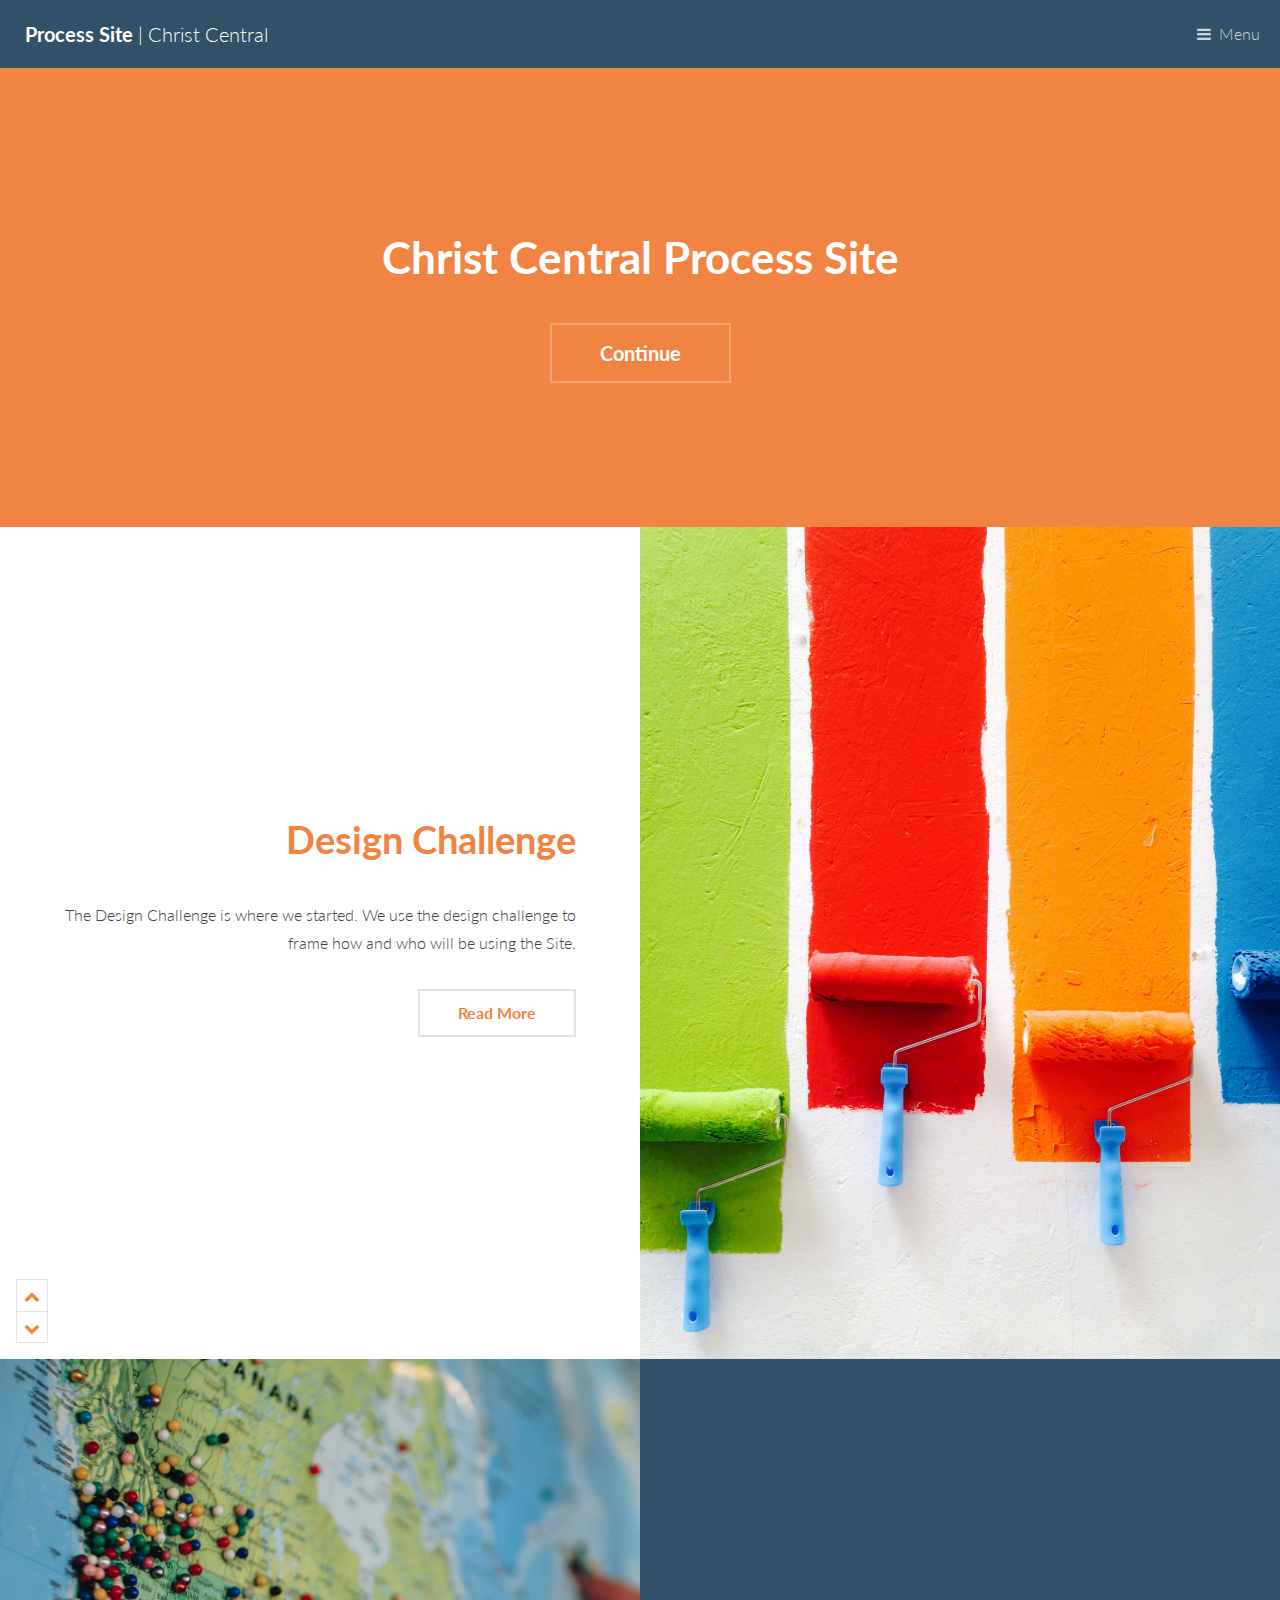
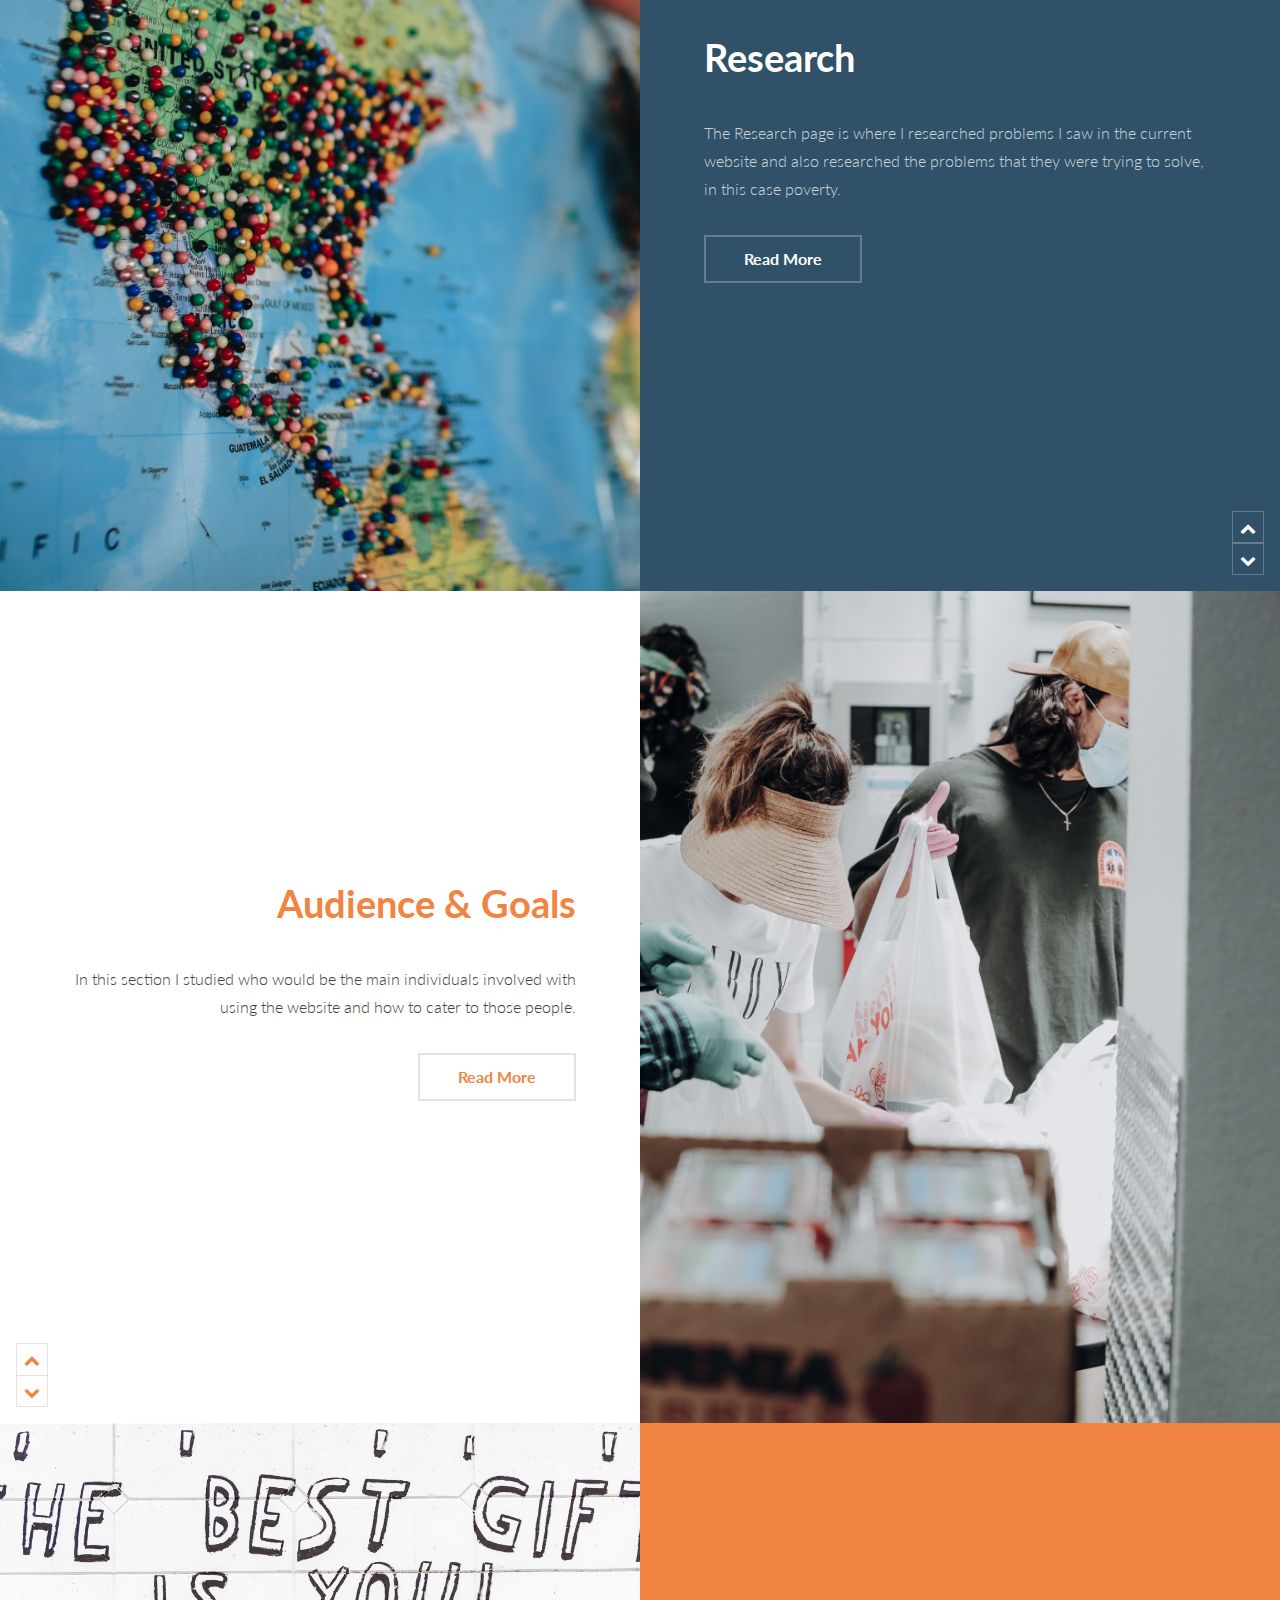
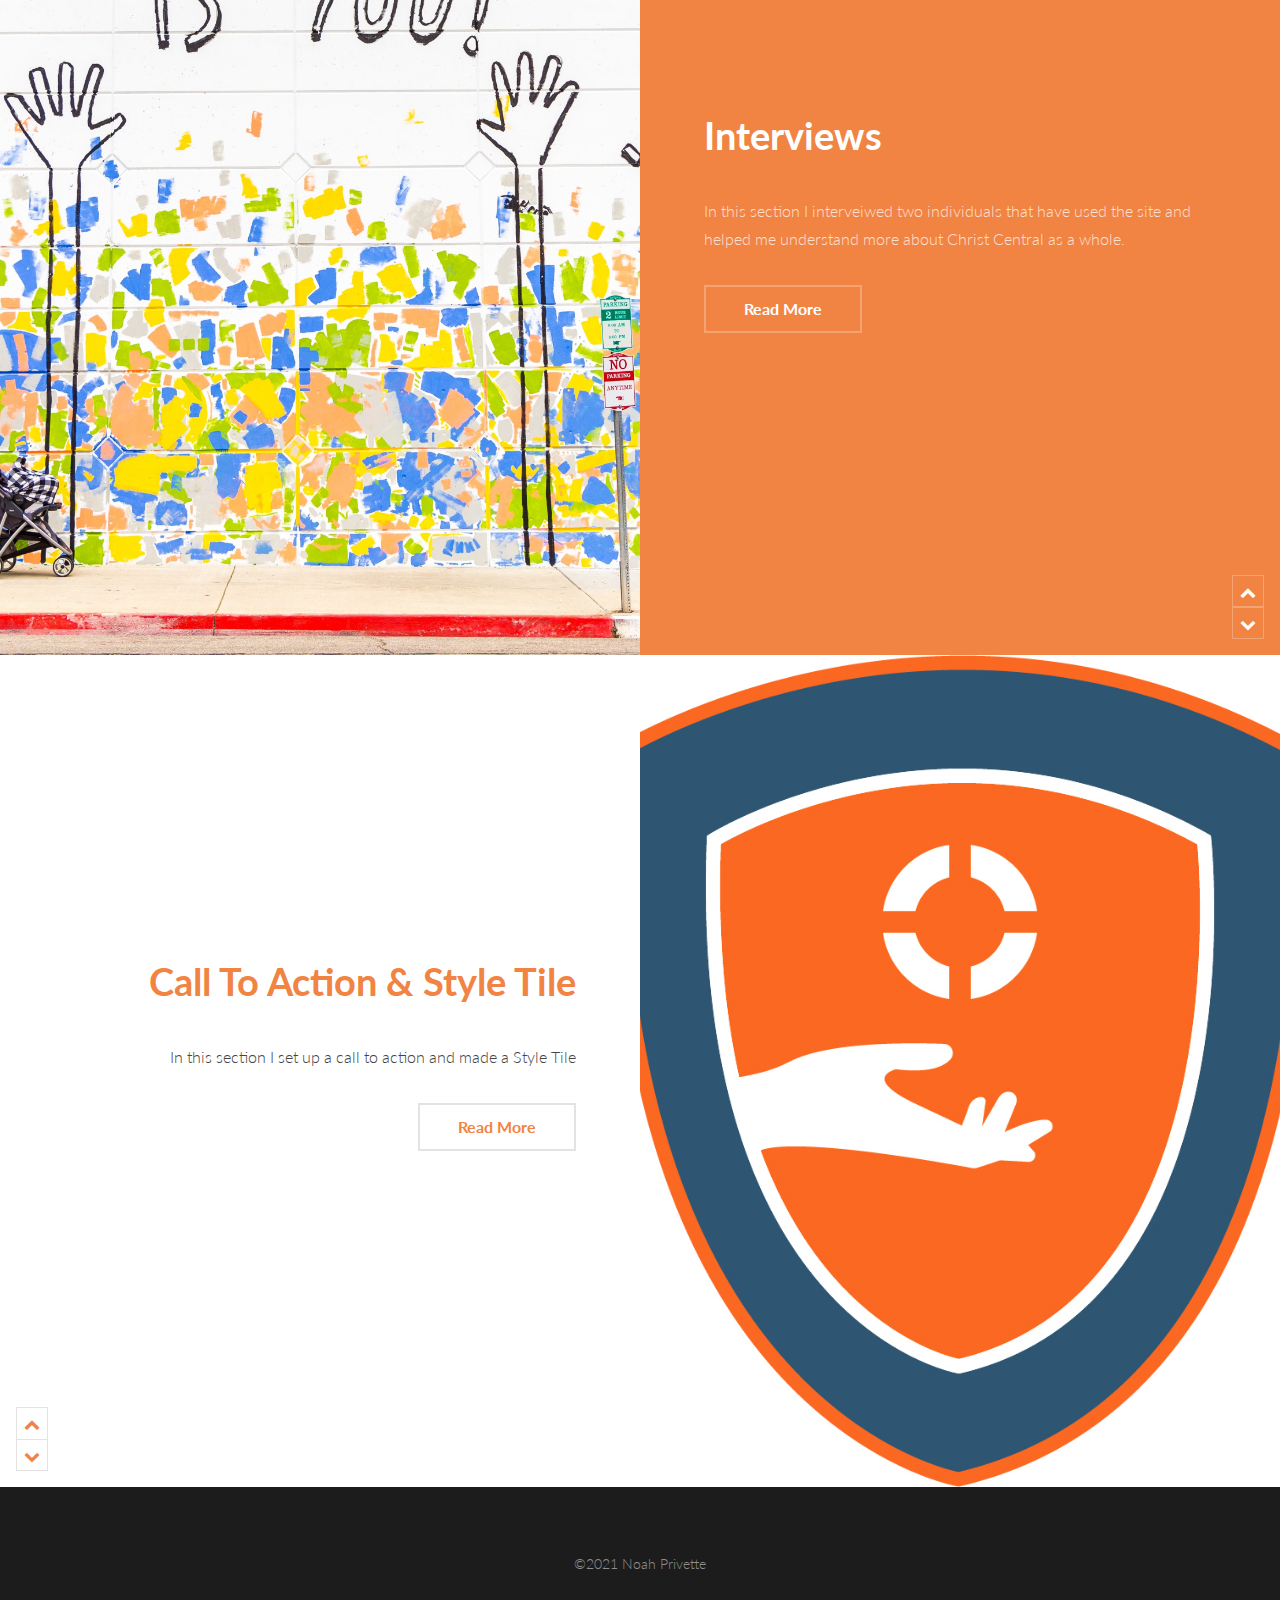
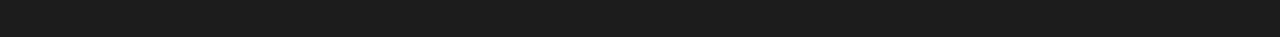
<file: index.html>
<!DOCTYPE html>
<html lang="en">
	<head>
		<title>Process Site Template Files</title>
		<meta charset="utf-8" />
		<meta name="viewport" content="width=device-width, initial-scale=1" />
		<link rel="stylesheet" href="assets/css/main.css" />
		<link rel="stylesheet" href="assets/css/custom.css" />
	</head>
	<body>

		<!-- Header -->
			<header id="header">
				<a href="index.html" class="logo"><strong>Process Site</strong> | Christ Central</a>
				<nav>
					<a href="#menu">Menu</a>
				</nav>
			</header>

		<!-- Nav -->
		<nav id="menu">
			<ul class="links">
				<li><a href="Research.html">Research</a></li>
				<li><a href="designchallenge.html">Design Challenge</a></li>
				<li><a href="AGoals.html">Audience and Goals</a></li>
				<li><a href="Interviews.html">Interviews</a></li>
				<li><a href="calltoaction.html">Call to Action</a></li>
			</ul>
		</nav>

		<!-- Banner -->
			<section id="banner">
				<div class="inner">
					<h1>Christ Central Process Site</h1>
					<ul class="actions">
						<li><a href="#one" class="button alt scrolly big">Continue</a></li>
					</ul>
				</div>
			</section>

		<!-- One -->
		<article id="one" class="post style2">
			<div class="image">
				<img src="images/designc.jpg" alt="" data-position="80% center" />
			</div>
			<div class="content">
				<div class="inner">
					<header>
						<h2><a href="designchallenge.html">Design Challenge</a></h2>
						
					</header>
					<p> The Design Challenge is where we started. We use the design challenge to frame how and who will be using the Site. </p>
					<ul class="actions">
						<li><a href="designchallenge.html" class="button alt">Read More</a></li>
					</ul>
				</div>
				<div class="postnav">
					<a href="#two" class="scrolly prev"><span class="icon fa-chevron-up"></span></a>
					<a href="#four" class="scrolly next"><span class="icon fa-chevron-down"></span></a>
				</div>
			</div>
		</article>
		
		<!-- Two -->
			<article id="two" class="post invert style1 alt">
				<div class="image">
					<img src="images/usamaps.jpg" alt="" data-position="10% center" />
				</div>
				<div class="content">
					<div class="inner">
						<header>
							<h2><a href="Research.html">Research</a></h2>
							
						</header>
						<p>The Research page is where I researched problems I saw in the current website and also researched the problems that they were trying to solve, in this case poverty.</p>
						<ul class="actions">
							<li><a href="Research.html" class="button alt">Read More</a></li>
						</ul>
					</div>
					<div class="postnav">
						<a href="#one" class="scrolly prev"><span class="icon fa-chevron-up"></span></a>
						<a href="#three" class="scrolly next"><span class="icon fa-chevron-down"></span></a>
					</div>
				</div>
			</article>

		<!-- Three -->
			<article id="three" class="post style2">
				<div class="image">
					<img src="images/service.jpg" alt="" data-position="80% center" />
				</div>
				<div class="content">
					<div class="inner">
						<header>
							<h2><a href="AGoals.html">Audience &amp; Goals</a></h2>
							
						</header>
						<p>In this section I studied who would be the main individuals involved with using the website and how to cater to those people.</p>
						<ul class="actions">
							<li><a href="AGoals.html" class="button alt">Read More</a></li>
						</ul>
					</div>
					<div class="postnav">
						<a href="#two" class="scrolly prev"><span class="icon fa-chevron-up"></span></a>
						<a href="#four" class="scrolly next"><span class="icon fa-chevron-down"></span></a>
					</div>
				</div>
			</article>

		<!-- Four -->
			<article id="four" class="post invert style2 alt">
				<div class="image">
					<img src="images/gift.jpg" alt="" data-position="60% center" />
				</div>
				<div class="content">
					<div class="inner">
						<header>
							<h2><a href="Interviews.html">Interviews</a></h2>
							
						</header>
						<p>In this section I interveiwed two individuals that have used the site and helped me understand more about Christ Central as a whole.</p>
						<ul class="actions">
							<li><a href="Interviews.html" class="button alt">Read More</a></li>
						</ul>
					</div>
					<div class="postnav">
						<a href="#three" class="scrolly prev"><span class="icon fa-chevron-up"></span></a>
						<a href="#five" class="scrolly next"><span class="icon fa-chevron-down"></span></a>
					</div>
				</div>
			</article>

			<article id="three" class="post style2">
				<div class="image">
					<img src="images/cclogo.jpg" alt="" data-position="center" />
				</div>
				<div class="content">
					<div class="inner">
						<header>
							<h2><a href="calltoaction.html">Call To Action &amp; Style Tile</a></h2>
							
						</header>
						<p>In this section I set up a call to action and made a Style Tile</p>
						<ul class="actions">
							<li><a href="calltoaction.html" class="button alt">Read More</a></li>
						</ul>
					</div>
					<div class="postnav">
						<a href="#two" class="scrolly prev"><span class="icon fa-chevron-up"></span></a>
						<a href="#four" class="scrolly next"><span class="icon fa-chevron-down"></span></a>
					</div>
				</div>
			</article>


		<!-- Footer -->
		<footer id="footer">
			<div class="copyright">
				&copy;2021 Noah Privette
			</div>
		</footer>

		<!-- Scripts -->
			<script src="assets/js/jquery.min.js"></script>
			<script src="assets/js/jquery.scrolly.min.js"></script>
			<script src="assets/js/skel.min.js"></script>
			<script src="assets/js/util.js"></script>
			<script src="assets/js/main.js"></script>

	</body>
</html>
</file>
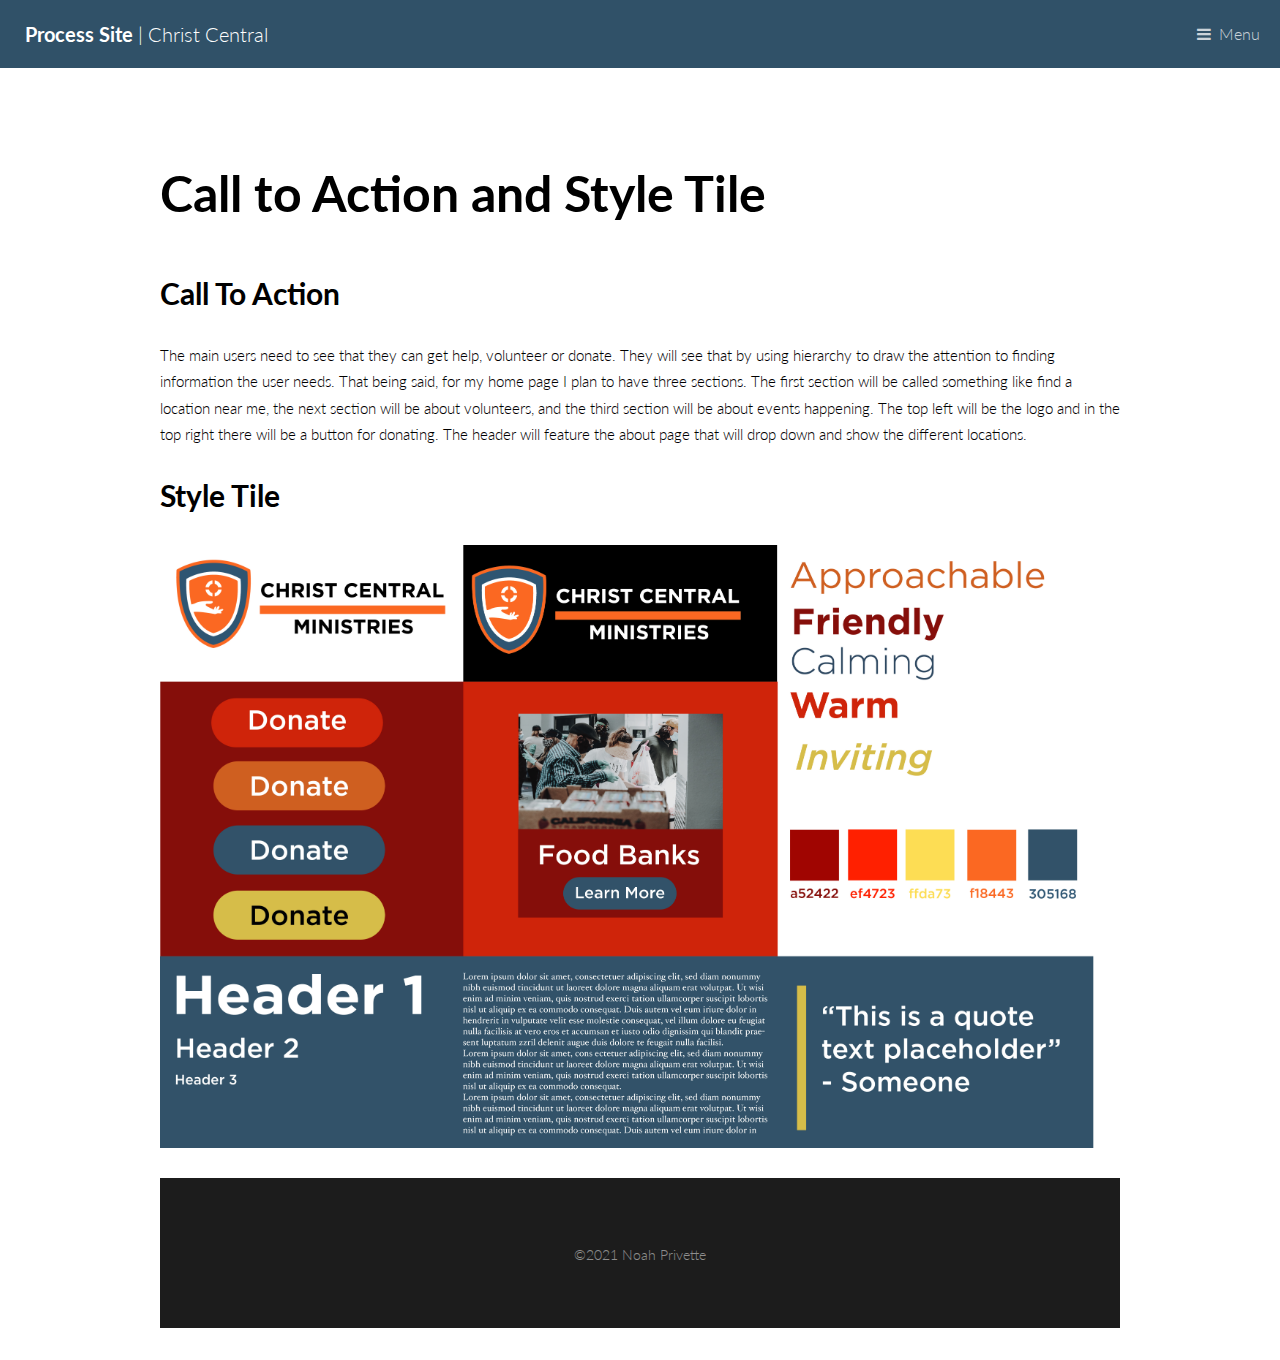
<file: calltoaction.html>
<!DOCTYPE HTML>
<html lang="en">
	<head>
		<title>Noah's Process Site</title>
		<meta charset="utf-8" />
		<meta name="viewport" content="width=device-width, initial-scale=1" />
		<link rel="stylesheet" href="assets/css/main.css" />
		<link rel="stylesheet" href="assets/css/custom.css" />
	</head>
	<body>

		<!-- Header -->
			<header id="header">
				<a href="index.html" class="logo"><strong>Process Site</strong> | Christ Central</a>
				<nav>
					<a href="#menu">Menu</a>
				</nav>
			</header>

		<!-- Nav -->
			<nav id="menu">
				<ul class="links">
					<li><a href="index.html">Home</a></li>
					<li><a href="Research.html">Research</a></li>
					<li><a href="elements.html">Useful Elements</a></li>
					<li><a href="AGoals.html">Audience and Goals</a></li>
					<li><a href="designchallenge.html">Design Challenge</a></li>
					<li><a href="Interviews.html">Interviews</a></li>
				</ul>
			</nav>

		<!-- Main -->
		<section id="main">
			<div class="inner">
				<div class="image fit">
				</div>
				<header>
					<h1 class="head">
						Call to Action and Style Tile
					</h1>
				</header>
				<div>
					<h2 class="sub">
						Call To Action
						
					</h2>
					<p class="small">
						The main users need to see that they can get help, volunteer or donate. They will see that by using hierarchy to draw the attention to finding information the user needs. That being said, for my home page I plan to have three sections. The first section will be called something like find a location near me, the next section will be about volunteers, and the third section will be about events happening. The top left will be the logo and in the top right there will be a button for donating. The header will feature the about page that will drop down and show the different locations. 
					</p>
					
				<div>
					<h2 class="sub">
						Style Tile
						
					</h2>
					<p class="small">
						<img src="images/style.jpg" class="image fit"/>

					</p>
					
				</div>
				

		<!-- Footer -->
			<footer id="footer">
				<div class="copyright">
					&copy;2021 Noah Privette
				</div>
			</footer>

		<!-- Scripts -->
			<script src="assets/js/jquery.min.js"></script>
			<script src="assets/js/jquery.scrolly.min.js"></script>
			<script src="assets/js/skel.min.js"></script>
			<script src="assets/js/util.js"></script>
			<script src="assets/js/main.js"></script>

	</body>
</html>
</file>
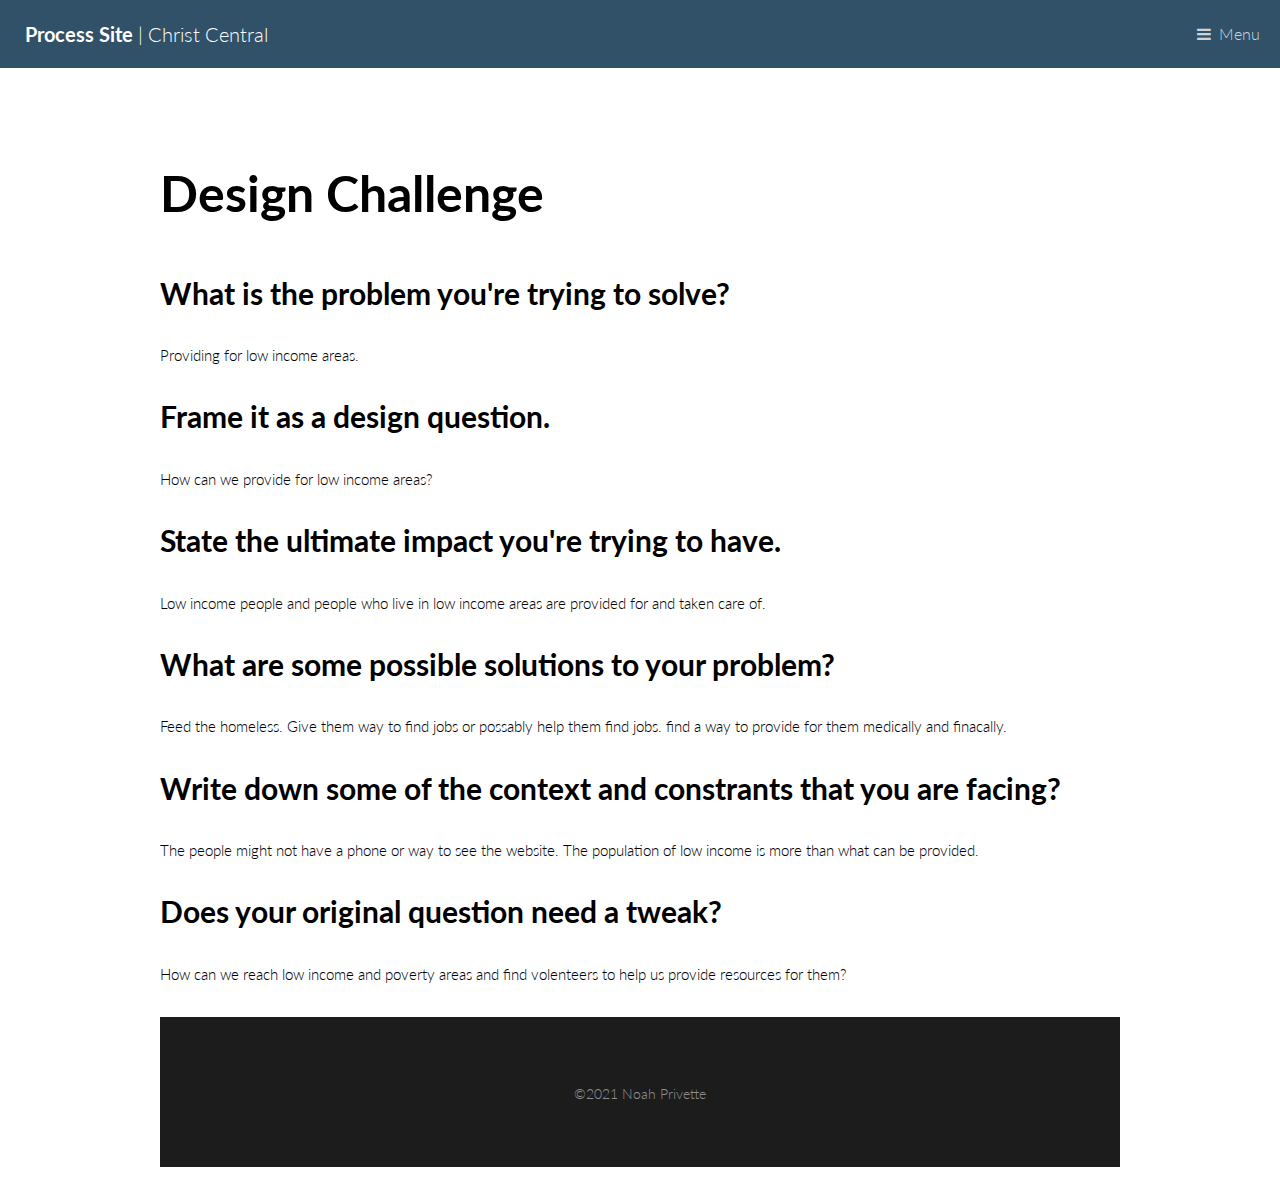
<file: designchallenge.html>
<!DOCTYPE HTML>
<html lang="en">
	<head>
		<title>Noah's Process Site</title>
		<meta charset="utf-8" />
		<meta name="viewport" content="width=device-width, initial-scale=1" />
		<link rel="stylesheet" href="assets/css/main.css" />
		<link rel="stylesheet" href="assets/css/custom.css" />
	</head>
	<body>

		<!-- Header -->
			<header id="header">
				<a href="index.html" class="logo"><strong>Process Site</strong> | Christ Central</a>
				<nav>
					<a href="#menu">Menu</a>
				</nav>
			</header>

		<!-- Nav -->
			<nav id="menu">
				<ul class="links">
					<li><a href="index.html">Home</a></li>
					<li><a href="Research.html">Research</a></li>
					<li><a href="elements.html">Useful Elements</a></li>
					<li><a href="AGoals.html">Audience and Goals</a></li>
					<li><a href="Interviews.html">Interviews</a></li>
				</ul>
			</nav>

		<!-- Main -->
		<section id="main">
			<div class="inner">
				<div class="image fit">
				</div>
				<header>
					<h1 class="head">
						Design Challenge
					</h1>
				</header>
				<div>
					<h2 class="sub">
						What is the problem you're trying to solve?
						
					</h2>
					<p class="small">
						Providing for low income areas.
					</p>
				</div>
				<div>
					<h2 class="sub">
						Frame it as a design question.
						
					</h2>
					<p class="small">
						How can we provide for low income areas?
					</p>
				</div>
				<div>
					<h2 class="sub">
						State the ultimate impact you're trying to have.
					</h2>
					<p class="small">
						Low income people and people who live in low income areas are provided for and taken care of.
					</p>
				</div>
				<div>
					<h2 class="sub">
						What are some possible solutions to your problem?
					</h2>
					<p class="small">
						Feed the homeless. Give them way to find jobs or possably help them find jobs. find a way to provide for them medically and finacally.
					</p>
				</div>
				<div>
					<h2 class="sub">
						Write down some of the context and constrants that you are facing?
					</h2>
					<p class="small">
						The people might not have a phone or way to see the website. The population of low income is more than what can be provided. 
					</p>
				</div>
				<div>
					<h2 class="sub">
						Does your original question need a tweak?
					</h2>
					<p class="small">
						How can we reach low income and poverty areas and find volenteers to help us provide resources for them?
					</p>
				</div>

		<!-- Footer -->
			<footer id="footer">
				<div class="copyright">
					&copy;2021 Noah Privette
				</div>
			</footer>

		<!-- Scripts -->
			<script src="assets/js/jquery.min.js"></script>
			<script src="assets/js/jquery.scrolly.min.js"></script>
			<script src="assets/js/skel.min.js"></script>
			<script src="assets/js/util.js"></script>
			<script src="assets/js/main.js"></script>

	</body>
</html>
</file>
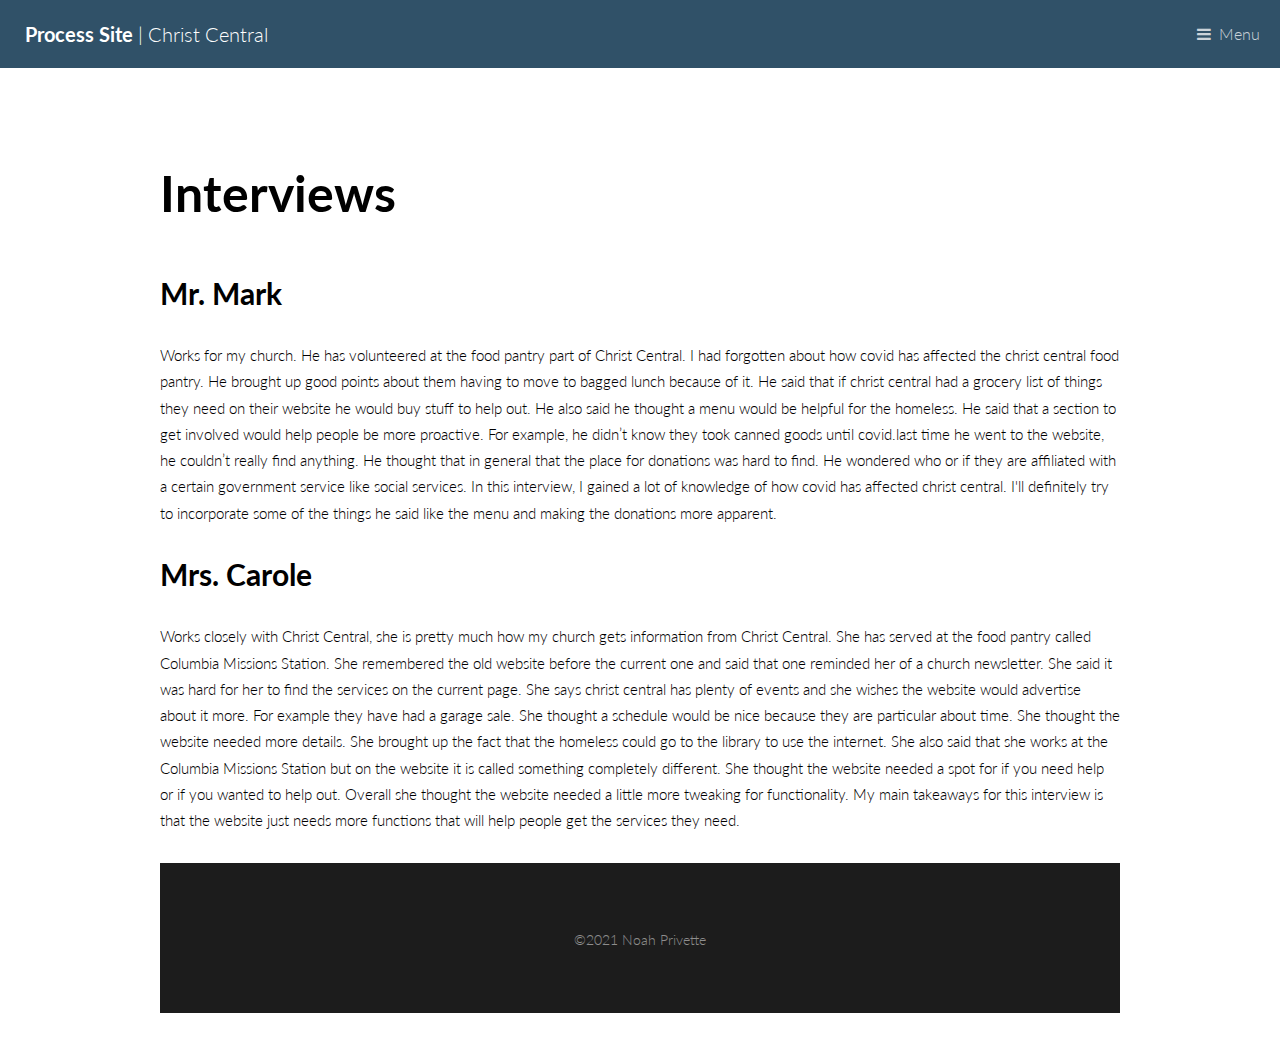
<file: Interviews.html>
<!DOCTYPE HTML>
<html lang="en">
	<head>
		<title>Noah's Process Site</title>
		<meta charset="utf-8" />
		<meta name="viewport" content="width=device-width, initial-scale=1" />
		<link rel="stylesheet" href="assets/css/main.css" />
		<link rel="stylesheet" href="assets/css/custom.css" />
	</head>
	<body>

		<!-- Header -->
			<header id="header">
				<a href="index.html" class="logo"><strong>Process Site</strong> | Christ Central</a>
				<nav>
					<a href="#menu">Menu</a>
				</nav>
			</header>

		<!-- Nav -->
			<nav id="menu">
				<ul class="links">
					<li><a href="index.html">Home</a></li>
					<li><a href="Research.html">Research</a></li>
					<li><a href="elements.html">Useful Elements</a></li>
					<li><a href="AGoals.html">Audience and Goals</a></li>
					<li><a href="designchallenge.html">Design Challenge</a></li>
					<li><a href="calltoaction.html">Call to Action</a></li>
				</ul>
			</nav>

		<!-- Main -->
		<section id="main">
			<div class="inner">
				<div class="image fit">
				</div>
				<header>
					<h1 class="head">
						Interviews
					</h1>
				</header>
				<div>
					<h2 class="sub">
						Mr. Mark
						
					</h2>
					<p class="small">
						Works for my church. He has volunteered at the food pantry part of Christ Central. I had forgotten about how covid has affected the christ central food pantry. He brought up good points about them having to move to bagged lunch because of it. He said that if christ central had a grocery list of things they need on their website he would buy stuff to help out. He also said he thought a menu would be helpful for the homeless. He said that a section to get involved would help people be more proactive. For example, he didn’t know they took canned goods until covid.last time he went to the website, he couldn’t really find anything. He thought that in general that the place for donations was hard to find. He wondered who or if they are affiliated with a certain government service like social services. In this interview, I gained a lot of knowledge of how covid has affected christ central. I'll definitely try to incorporate some of the things he said like the menu and making the donations more apparent.

					</p>
					
				<div>
					<h2 class="sub">
						Mrs. Carole
						
					</h2>
					<p class="small">
						Works closely with Christ Central, she is pretty much how my church gets information from Christ Central. She has served at the food pantry called Columbia Missions Station. She remembered the old website before the current one and said that one reminded her of a church newsletter. She said it was hard for her to find the services on the current page. She says christ central has plenty of events and she wishes the website would advertise about it more. For example they have had a garage sale. She thought a schedule would be nice because they are particular about time. She thought the website needed more details. She brought up the fact that the homeless could go to the library to use the internet. She also said that she works at the Columbia Missions Station but on the website it is called something completely different. She thought the website needed a spot for if you need help or if you wanted to help out. Overall she thought the website needed a little more tweaking for functionality. My main takeaways for this interview is that the website just needs more functions that will help people get the services they need.

					</p>
					
				</div>
				

		<!-- Footer -->
			<footer id="footer">
				<div class="copyright">
					&copy;2021 Noah Privette
				</div>
			</footer>

		<!-- Scripts -->
			<script src="assets/js/jquery.min.js"></script>
			<script src="assets/js/jquery.scrolly.min.js"></script>
			<script src="assets/js/skel.min.js"></script>
			<script src="assets/js/util.js"></script>
			<script src="assets/js/main.js"></script>

	</body>
</html>
</file>
<file: assets/css/custom.css>
/*********************************************
 Main home banner customizations
 *********************************************/


/* If you want to add a background image to the home page banner instead of using a solid color.
Just un comment the #banner rule below. */
/* #banner {
  background-image: url(../../images/pic01.jpg);
  background-size: cover;
  color: rgba(255, 255, 255, 0.75);
  text-shadow: 1px 1px 15px #333;
  text-align: center;
  cursor: default;
  padding: 10em 4em 9em 4em;
} */



/* If you want to change the banner button color. The following two css rules use a class called "redbtn".
You can call the class whatever you want, but in order for it to work, it needs to be
added to the button in the index html file as well.*/
#banner .button.redbtn {
  background-color: rgba(188, 46, 26, 1);
  box-shadow: none;
}

#banner .button.redbtn:hover {
  background-color: rgba(188, 46, 26, .8);
}



/*********************************************
 Write your css customizations below
 *********************************************/
.sub{
  font-size: 30px;
  color: black;
}
.small{
  font-size: 15px;
  color: black;
}
.head{
  font-size: 50px;
  color: black;
}
* {box-sizing: border-box}

/* Container needed to position the overlay. Adjust the width as needed */
.container {
  position: relative;
  width: 100%;
  
}

/* Make the image to responsive */
.image {
  display: block;
  width: 100%;
  height: auto;
}

/* The overlay effect - lays on top of the container and over the image */
.overlay {
  position: absolute;
  bottom: 0;
  background: rgb(0, 0, 0);
  background: rgba(0, 0, 0, 0.5); /* Black see-through */
  color: #f1f1f1;
  width: 100%;
  transition: .5s ease;
  opacity:0;
  color: white;
  font-size: 20px;
  padding: 20px;
  text-align: center;
}

/* When you mouse over the container, fade in the overlay title */
.container:hover .overlay {
  opacity: 1;
}
</file>
<file: assets/css/main.css>
@charset "UTF-8";
@import url(font-awesome.min.css);

/* If you want to change the typefaces being used. The first thing to do is change the font link below.
Then, you have to go through the css file to rename the fonts. The easist way is to find the rules in here
or by using the web inspector in the browser. Then, rewrite the css rules in the "custom.css" file. They will
take precedence the ones in this file. */
@import url("https://fonts.googleapis.com/css?family=Lato:300,700,300italic,700italic");

/* Reset */

	html, body, div, span, applet, object, iframe, h1, h2, h3, h4, h5, h6, p, blockquote, pre, a, abbr, acronym, address, big, cite, code, del, dfn, em, img, ins, kbd, q, s, samp, small, strike, strong, sub, sup, tt, var, b, u, i, center, dl, dt, dd, ol, ul, li, fieldset, form, label, legend, table, caption, tbody, tfoot, thead, tr, th, td, article, aside, canvas, details, embed, figure, figcaption, footer, header, hgroup, menu, nav, output, ruby, section, summary, time, mark, audio, video {
		margin: 0;
		padding: 0;
		border: 0;
		font-size: 100%;
		font: inherit;
		vertical-align: baseline;
	}

	article, aside, details, figcaption, figure, footer, header, hgroup, menu, nav, section {
		display: block;
	}

	body {
		line-height: 1;
	}

	ol, ul {
		list-style: none;
	}

	blockquote, q {
		quotes: none;
	}

	blockquote:before, blockquote:after, q:before, q:after {
		content: '';
		content: none;
	}

	table {
		border-collapse: collapse;
		border-spacing: 0;
	}

	body {
		-webkit-text-size-adjust: none;
	}

/* Box Model */

	*, *:before, *:after {
		-moz-box-sizing: border-box;
		-webkit-box-sizing: border-box;
		box-sizing: border-box;
	}

/* Containers */

	.container {
		margin-left: auto;
		margin-right: auto;
	}

	.container.\31 25\25 {
		width: 100%;
		max-width: 100em;
		min-width: 80em;
	}

	.container.\37 5\25 {
		width: 60em;
	}

	.container.\35 0\25 {
		width: 40em;
	}

	.container.\32 5\25 {
		width: 20em;
	}

	.container {
		width: 80em;
	}

	@media screen and (max-width: 1680px) {

		.container.\31 25\25 {
			width: 100%;
			max-width: 100em;
			min-width: 80em;
		}

		.container.\37 5\25 {
			width: 60em;
		}

		.container.\35 0\25 {
			width: 40em;
		}

		.container.\32 5\25 {
			width: 20em;
		}

		.container {
			width: 80em;
		}

	}

	@media screen and (max-width: 1280px) {

		.container.\31 25\25 {
			width: 100%;
			max-width: 81.25em;
			min-width: 65em;
		}

		.container.\37 5\25 {
			width: 48.75em;
		}

		.container.\35 0\25 {
			width: 32.5em;
		}

		.container.\32 5\25 {
			width: 16.25em;
		}

		.container {
			width: 65em;
		}

	}

	@media screen and (max-width: 980px) {

		.container.\31 25\25 {
			width: 100%;
			max-width: 112.5%;
			min-width: 90%;
		}

		.container.\37 5\25 {
			width: 67.5%;
		}

		.container.\35 0\25 {
			width: 45%;
		}

		.container.\32 5\25 {
			width: 22.5%;
		}

		.container {
			width: 90%;
		}

	}

	@media screen and (max-width: 736px) {

		.container.\31 25\25 {
			width: 100%;
			max-width: 112.5%;
			min-width: 90%;
		}

		.container.\37 5\25 {
			width: 67.5%;
		}

		.container.\35 0\25 {
			width: 45%;
		}

		.container.\32 5\25 {
			width: 22.5%;
		}

		.container {
			width: 90% !important;
		}

	}

	@media screen and (max-width: 480px) {

		.container.\31 25\25 {
			width: 100%;
			max-width: 112.5%;
			min-width: 90%;
		}

		.container.\37 5\25 {
			width: 67.5%;
		}

		.container.\35 0\25 {
			width: 45%;
		}

		.container.\32 5\25 {
			width: 22.5%;
		}

		.container {
			width: 90% !important;
		}

	}

/* Grid */

	.row {
		border-bottom: solid 1px transparent;
		-moz-box-sizing: border-box;
		-webkit-box-sizing: border-box;
		box-sizing: border-box;
	}

	.row > * {
		float: left;
		-moz-box-sizing: border-box;
		-webkit-box-sizing: border-box;
		box-sizing: border-box;
	}

	.row:after, .row:before {
		content: '';
		display: block;
		clear: both;
		height: 0;
	}

	.row.uniform > * > :first-child {
		margin-top: 0;
	}

	.row.uniform > * > :last-child {
		margin-bottom: 0;
	}

	.row.\30 \25 > * {
		padding: 0 0 0 0em;
	}

	.row.\30 \25 {
		margin: 0 0 -1px 0em;
	}

	.row.uniform.\30 \25 > * {
		padding: 0em 0 0 0em;
	}

	.row.uniform.\30 \25 {
		margin: 0em 0 -1px 0em;
	}

	.row > * {
		padding: 0 0 0 2em;
	}

	.row {
		margin: 0 0 -1px -2em;
	}

	.row.uniform > * {
		padding: 2em 0 0 2em;
	}

	.row.uniform {
		margin: -2em 0 -1px -2em;
	}

	.row.\32 00\25 > * {
		padding: 0 0 0 4em;
	}

	.row.\32 00\25 {
		margin: 0 0 -1px -4em;
	}

	.row.uniform.\32 00\25 > * {
		padding: 4em 0 0 4em;
	}

	.row.uniform.\32 00\25 {
		margin: -4em 0 -1px -4em;
	}

	.row.\31 50\25 > * {
		padding: 0 0 0 3em;
	}

	.row.\31 50\25 {
		margin: 0 0 -1px -3em;
	}

	.row.uniform.\31 50\25 > * {
		padding: 3em 0 0 3em;
	}

	.row.uniform.\31 50\25 {
		margin: -3em 0 -1px -3em;
	}

	.row.\35 0\25 > * {
		padding: 0 0 0 1em;
	}

	.row.\35 0\25 {
		margin: 0 0 -1px -1em;
	}

	.row.uniform.\35 0\25 > * {
		padding: 1em 0 0 1em;
	}

	.row.uniform.\35 0\25 {
		margin: -1em 0 -1px -1em;
	}

	.row.\32 5\25 > * {
		padding: 0 0 0 0.5em;
	}

	.row.\32 5\25 {
		margin: 0 0 -1px -0.5em;
	}

	.row.uniform.\32 5\25 > * {
		padding: 0.5em 0 0 0.5em;
	}

	.row.uniform.\32 5\25 {
		margin: -0.5em 0 -1px -0.5em;
	}

	.\31 2u, .\31 2u\24 {
		width: 100%;
		clear: none;
		margin-left: 0;
	}

	.\31 1u, .\31 1u\24 {
		width: 91.6666666667%;
		clear: none;
		margin-left: 0;
	}

	.\31 0u, .\31 0u\24 {
		width: 83.3333333333%;
		clear: none;
		margin-left: 0;
	}

	.\39 u, .\39 u\24 {
		width: 75%;
		clear: none;
		margin-left: 0;
	}

	.\38 u, .\38 u\24 {
		width: 66.6666666667%;
		clear: none;
		margin-left: 0;
	}

	.\37 u, .\37 u\24 {
		width: 58.3333333333%;
		clear: none;
		margin-left: 0;
	}

	.\36 u, .\36 u\24 {
		width: 50%;
		clear: none;
		margin-left: 0;
	}

	.\35 u, .\35 u\24 {
		width: 41.6666666667%;
		clear: none;
		margin-left: 0;
	}

	.\34 u, .\34 u\24 {
		width: 33.3333333333%;
		clear: none;
		margin-left: 0;
	}

	.\33 u, .\33 u\24 {
		width: 25%;
		clear: none;
		margin-left: 0;
	}

	.\32 u, .\32 u\24 {
		width: 16.6666666667%;
		clear: none;
		margin-left: 0;
	}

	.\31 u, .\31 u\24 {
		width: 8.3333333333%;
		clear: none;
		margin-left: 0;
	}

	.\31 2u\24 + *,
	.\31 1u\24 + *,
	.\31 0u\24 + *,
	.\39 u\24 + *,
	.\38 u\24 + *,
	.\37 u\24 + *,
	.\36 u\24 + *,
	.\35 u\24 + *,
	.\34 u\24 + *,
	.\33 u\24 + *,
	.\32 u\24 + *,
	.\31 u\24 + * {
		clear: left;
	}

	.\-11u {
		margin-left: 91.66667%;
	}

	.\-10u {
		margin-left: 83.33333%;
	}

	.\-9u {
		margin-left: 75%;
	}

	.\-8u {
		margin-left: 66.66667%;
	}

	.\-7u {
		margin-left: 58.33333%;
	}

	.\-6u {
		margin-left: 50%;
	}

	.\-5u {
		margin-left: 41.66667%;
	}

	.\-4u {
		margin-left: 33.33333%;
	}

	.\-3u {
		margin-left: 25%;
	}

	.\-2u {
		margin-left: 16.66667%;
	}

	.\-1u {
		margin-left: 8.33333%;
	}

	@media screen and (max-width: 1680px) {

		.row > * {
			padding: 0 0 0 2em;
		}

		.row {
			margin: 0 0 -1px -2em;
		}

		.row.uniform > * {
			padding: 2em 0 0 2em;
		}

		.row.uniform {
			margin: -2em 0 -1px -2em;
		}

		.row.\32 00\25 > * {
			padding: 0 0 0 4em;
		}

		.row.\32 00\25 {
			margin: 0 0 -1px -4em;
		}

		.row.uniform.\32 00\25 > * {
			padding: 4em 0 0 4em;
		}

		.row.uniform.\32 00\25 {
			margin: -4em 0 -1px -4em;
		}

		.row.\31 50\25 > * {
			padding: 0 0 0 3em;
		}

		.row.\31 50\25 {
			margin: 0 0 -1px -3em;
		}

		.row.uniform.\31 50\25 > * {
			padding: 3em 0 0 3em;
		}

		.row.uniform.\31 50\25 {
			margin: -3em 0 -1px -3em;
		}

		.row.\35 0\25 > * {
			padding: 0 0 0 1em;
		}

		.row.\35 0\25 {
			margin: 0 0 -1px -1em;
		}

		.row.uniform.\35 0\25 > * {
			padding: 1em 0 0 1em;
		}

		.row.uniform.\35 0\25 {
			margin: -1em 0 -1px -1em;
		}

		.row.\32 5\25 > * {
			padding: 0 0 0 0.5em;
		}

		.row.\32 5\25 {
			margin: 0 0 -1px -0.5em;
		}

		.row.uniform.\32 5\25 > * {
			padding: 0.5em 0 0 0.5em;
		}

		.row.uniform.\32 5\25 {
			margin: -0.5em 0 -1px -0.5em;
		}

		.\31 2u\28xlarge\29, .\31 2u\24\28xlarge\29 {
			width: 100%;
			clear: none;
			margin-left: 0;
		}

		.\31 1u\28xlarge\29, .\31 1u\24\28xlarge\29 {
			width: 91.6666666667%;
			clear: none;
			margin-left: 0;
		}

		.\31 0u\28xlarge\29, .\31 0u\24\28xlarge\29 {
			width: 83.3333333333%;
			clear: none;
			margin-left: 0;
		}

		.\39 u\28xlarge\29, .\39 u\24\28xlarge\29 {
			width: 75%;
			clear: none;
			margin-left: 0;
		}

		.\38 u\28xlarge\29, .\38 u\24\28xlarge\29 {
			width: 66.6666666667%;
			clear: none;
			margin-left: 0;
		}

		.\37 u\28xlarge\29, .\37 u\24\28xlarge\29 {
			width: 58.3333333333%;
			clear: none;
			margin-left: 0;
		}

		.\36 u\28xlarge\29, .\36 u\24\28xlarge\29 {
			width: 50%;
			clear: none;
			margin-left: 0;
		}

		.\35 u\28xlarge\29, .\35 u\24\28xlarge\29 {
			width: 41.6666666667%;
			clear: none;
			margin-left: 0;
		}

		.\34 u\28xlarge\29, .\34 u\24\28xlarge\29 {
			width: 33.3333333333%;
			clear: none;
			margin-left: 0;
		}

		.\33 u\28xlarge\29, .\33 u\24\28xlarge\29 {
			width: 25%;
			clear: none;
			margin-left: 0;
		}

		.\32 u\28xlarge\29, .\32 u\24\28xlarge\29 {
			width: 16.6666666667%;
			clear: none;
			margin-left: 0;
		}

		.\31 u\28xlarge\29, .\31 u\24\28xlarge\29 {
			width: 8.3333333333%;
			clear: none;
			margin-left: 0;
		}

		.\31 2u\24\28xlarge\29 + *,
		.\31 1u\24\28xlarge\29 + *,
		.\31 0u\24\28xlarge\29 + *,
		.\39 u\24\28xlarge\29 + *,
		.\38 u\24\28xlarge\29 + *,
		.\37 u\24\28xlarge\29 + *,
		.\36 u\24\28xlarge\29 + *,
		.\35 u\24\28xlarge\29 + *,
		.\34 u\24\28xlarge\29 + *,
		.\33 u\24\28xlarge\29 + *,
		.\32 u\24\28xlarge\29 + *,
		.\31 u\24\28xlarge\29 + * {
			clear: left;
		}

		.\-11u\28xlarge\29 {
			margin-left: 91.66667%;
		}

		.\-10u\28xlarge\29 {
			margin-left: 83.33333%;
		}

		.\-9u\28xlarge\29 {
			margin-left: 75%;
		}

		.\-8u\28xlarge\29 {
			margin-left: 66.66667%;
		}

		.\-7u\28xlarge\29 {
			margin-left: 58.33333%;
		}

		.\-6u\28xlarge\29 {
			margin-left: 50%;
		}

		.\-5u\28xlarge\29 {
			margin-left: 41.66667%;
		}

		.\-4u\28xlarge\29 {
			margin-left: 33.33333%;
		}

		.\-3u\28xlarge\29 {
			margin-left: 25%;
		}

		.\-2u\28xlarge\29 {
			margin-left: 16.66667%;
		}

		.\-1u\28xlarge\29 {
			margin-left: 8.33333%;
		}

	}

	@media screen and (max-width: 1280px) {

		.row > * {
			padding: 0 0 0 1.5em;
		}

		.row {
			margin: 0 0 -1px -1.5em;
		}

		.row.uniform > * {
			padding: 1.5em 0 0 1.5em;
		}

		.row.uniform {
			margin: -1.5em 0 -1px -1.5em;
		}

		.row.\32 00\25 > * {
			padding: 0 0 0 3em;
		}

		.row.\32 00\25 {
			margin: 0 0 -1px -3em;
		}

		.row.uniform.\32 00\25 > * {
			padding: 3em 0 0 3em;
		}

		.row.uniform.\32 00\25 {
			margin: -3em 0 -1px -3em;
		}

		.row.\31 50\25 > * {
			padding: 0 0 0 2.25em;
		}

		.row.\31 50\25 {
			margin: 0 0 -1px -2.25em;
		}

		.row.uniform.\31 50\25 > * {
			padding: 2.25em 0 0 2.25em;
		}

		.row.uniform.\31 50\25 {
			margin: -2.25em 0 -1px -2.25em;
		}

		.row.\35 0\25 > * {
			padding: 0 0 0 0.75em;
		}

		.row.\35 0\25 {
			margin: 0 0 -1px -0.75em;
		}

		.row.uniform.\35 0\25 > * {
			padding: 0.75em 0 0 0.75em;
		}

		.row.uniform.\35 0\25 {
			margin: -0.75em 0 -1px -0.75em;
		}

		.row.\32 5\25 > * {
			padding: 0 0 0 0.375em;
		}

		.row.\32 5\25 {
			margin: 0 0 -1px -0.375em;
		}

		.row.uniform.\32 5\25 > * {
			padding: 0.375em 0 0 0.375em;
		}

		.row.uniform.\32 5\25 {
			margin: -0.375em 0 -1px -0.375em;
		}

		.\31 2u\28large\29, .\31 2u\24\28large\29 {
			width: 100%;
			clear: none;
			margin-left: 0;
		}

		.\31 1u\28large\29, .\31 1u\24\28large\29 {
			width: 91.6666666667%;
			clear: none;
			margin-left: 0;
		}

		.\31 0u\28large\29, .\31 0u\24\28large\29 {
			width: 83.3333333333%;
			clear: none;
			margin-left: 0;
		}

		.\39 u\28large\29, .\39 u\24\28large\29 {
			width: 75%;
			clear: none;
			margin-left: 0;
		}

		.\38 u\28large\29, .\38 u\24\28large\29 {
			width: 66.6666666667%;
			clear: none;
			margin-left: 0;
		}

		.\37 u\28large\29, .\37 u\24\28large\29 {
			width: 58.3333333333%;
			clear: none;
			margin-left: 0;
		}

		.\36 u\28large\29, .\36 u\24\28large\29 {
			width: 50%;
			clear: none;
			margin-left: 0;
		}

		.\35 u\28large\29, .\35 u\24\28large\29 {
			width: 41.6666666667%;
			clear: none;
			margin-left: 0;
		}

		.\34 u\28large\29, .\34 u\24\28large\29 {
			width: 33.3333333333%;
			clear: none;
			margin-left: 0;
		}

		.\33 u\28large\29, .\33 u\24\28large\29 {
			width: 25%;
			clear: none;
			margin-left: 0;
		}

		.\32 u\28large\29, .\32 u\24\28large\29 {
			width: 16.6666666667%;
			clear: none;
			margin-left: 0;
		}

		.\31 u\28large\29, .\31 u\24\28large\29 {
			width: 8.3333333333%;
			clear: none;
			margin-left: 0;
		}

		.\31 2u\24\28large\29 + *,
		.\31 1u\24\28large\29 + *,
		.\31 0u\24\28large\29 + *,
		.\39 u\24\28large\29 + *,
		.\38 u\24\28large\29 + *,
		.\37 u\24\28large\29 + *,
		.\36 u\24\28large\29 + *,
		.\35 u\24\28large\29 + *,
		.\34 u\24\28large\29 + *,
		.\33 u\24\28large\29 + *,
		.\32 u\24\28large\29 + *,
		.\31 u\24\28large\29 + * {
			clear: left;
		}

		.\-11u\28large\29 {
			margin-left: 91.66667%;
		}

		.\-10u\28large\29 {
			margin-left: 83.33333%;
		}

		.\-9u\28large\29 {
			margin-left: 75%;
		}

		.\-8u\28large\29 {
			margin-left: 66.66667%;
		}

		.\-7u\28large\29 {
			margin-left: 58.33333%;
		}

		.\-6u\28large\29 {
			margin-left: 50%;
		}

		.\-5u\28large\29 {
			margin-left: 41.66667%;
		}

		.\-4u\28large\29 {
			margin-left: 33.33333%;
		}

		.\-3u\28large\29 {
			margin-left: 25%;
		}

		.\-2u\28large\29 {
			margin-left: 16.66667%;
		}

		.\-1u\28large\29 {
			margin-left: 8.33333%;
		}

	}

	@media screen and (max-width: 980px) {

		.row > * {
			padding: 0 0 0 1.5em;
		}

		.row {
			margin: 0 0 -1px -1.5em;
		}

		.row.uniform > * {
			padding: 1.5em 0 0 1.5em;
		}

		.row.uniform {
			margin: -1.5em 0 -1px -1.5em;
		}

		.row.\32 00\25 > * {
			padding: 0 0 0 3em;
		}

		.row.\32 00\25 {
			margin: 0 0 -1px -3em;
		}

		.row.uniform.\32 00\25 > * {
			padding: 3em 0 0 3em;
		}

		.row.uniform.\32 00\25 {
			margin: -3em 0 -1px -3em;
		}

		.row.\31 50\25 > * {
			padding: 0 0 0 2.25em;
		}

		.row.\31 50\25 {
			margin: 0 0 -1px -2.25em;
		}

		.row.uniform.\31 50\25 > * {
			padding: 2.25em 0 0 2.25em;
		}

		.row.uniform.\31 50\25 {
			margin: -2.25em 0 -1px -2.25em;
		}

		.row.\35 0\25 > * {
			padding: 0 0 0 0.75em;
		}

		.row.\35 0\25 {
			margin: 0 0 -1px -0.75em;
		}

		.row.uniform.\35 0\25 > * {
			padding: 0.75em 0 0 0.75em;
		}

		.row.uniform.\35 0\25 {
			margin: -0.75em 0 -1px -0.75em;
		}

		.row.\32 5\25 > * {
			padding: 0 0 0 0.375em;
		}

		.row.\32 5\25 {
			margin: 0 0 -1px -0.375em;
		}

		.row.uniform.\32 5\25 > * {
			padding: 0.375em 0 0 0.375em;
		}

		.row.uniform.\32 5\25 {
			margin: -0.375em 0 -1px -0.375em;
		}

		.\31 2u\28medium\29, .\31 2u\24\28medium\29 {
			width: 100%;
			clear: none;
			margin-left: 0;
		}

		.\31 1u\28medium\29, .\31 1u\24\28medium\29 {
			width: 91.6666666667%;
			clear: none;
			margin-left: 0;
		}

		.\31 0u\28medium\29, .\31 0u\24\28medium\29 {
			width: 83.3333333333%;
			clear: none;
			margin-left: 0;
		}

		.\39 u\28medium\29, .\39 u\24\28medium\29 {
			width: 75%;
			clear: none;
			margin-left: 0;
		}

		.\38 u\28medium\29, .\38 u\24\28medium\29 {
			width: 66.6666666667%;
			clear: none;
			margin-left: 0;
		}

		.\37 u\28medium\29, .\37 u\24\28medium\29 {
			width: 58.3333333333%;
			clear: none;
			margin-left: 0;
		}

		.\36 u\28medium\29, .\36 u\24\28medium\29 {
			width: 50%;
			clear: none;
			margin-left: 0;
		}

		.\35 u\28medium\29, .\35 u\24\28medium\29 {
			width: 41.6666666667%;
			clear: none;
			margin-left: 0;
		}

		.\34 u\28medium\29, .\34 u\24\28medium\29 {
			width: 33.3333333333%;
			clear: none;
			margin-left: 0;
		}

		.\33 u\28medium\29, .\33 u\24\28medium\29 {
			width: 25%;
			clear: none;
			margin-left: 0;
		}

		.\32 u\28medium\29, .\32 u\24\28medium\29 {
			width: 16.6666666667%;
			clear: none;
			margin-left: 0;
		}

		.\31 u\28medium\29, .\31 u\24\28medium\29 {
			width: 8.3333333333%;
			clear: none;
			margin-left: 0;
		}

		.\31 2u\24\28medium\29 + *,
		.\31 1u\24\28medium\29 + *,
		.\31 0u\24\28medium\29 + *,
		.\39 u\24\28medium\29 + *,
		.\38 u\24\28medium\29 + *,
		.\37 u\24\28medium\29 + *,
		.\36 u\24\28medium\29 + *,
		.\35 u\24\28medium\29 + *,
		.\34 u\24\28medium\29 + *,
		.\33 u\24\28medium\29 + *,
		.\32 u\24\28medium\29 + *,
		.\31 u\24\28medium\29 + * {
			clear: left;
		}

		.\-11u\28medium\29 {
			margin-left: 91.66667%;
		}

		.\-10u\28medium\29 {
			margin-left: 83.33333%;
		}

		.\-9u\28medium\29 {
			margin-left: 75%;
		}

		.\-8u\28medium\29 {
			margin-left: 66.66667%;
		}

		.\-7u\28medium\29 {
			margin-left: 58.33333%;
		}

		.\-6u\28medium\29 {
			margin-left: 50%;
		}

		.\-5u\28medium\29 {
			margin-left: 41.66667%;
		}

		.\-4u\28medium\29 {
			margin-left: 33.33333%;
		}

		.\-3u\28medium\29 {
			margin-left: 25%;
		}

		.\-2u\28medium\29 {
			margin-left: 16.66667%;
		}

		.\-1u\28medium\29 {
			margin-left: 8.33333%;
		}

	}

	@media screen and (max-width: 736px) {

		.row > * {
			padding: 0 0 0 1.25em;
		}

		.row {
			margin: 0 0 -1px -1.25em;
		}

		.row.uniform > * {
			padding: 1.25em 0 0 1.25em;
		}

		.row.uniform {
			margin: -1.25em 0 -1px -1.25em;
		}

		.row.\32 00\25 > * {
			padding: 0 0 0 2.5em;
		}

		.row.\32 00\25 {
			margin: 0 0 -1px -2.5em;
		}

		.row.uniform.\32 00\25 > * {
			padding: 2.5em 0 0 2.5em;
		}

		.row.uniform.\32 00\25 {
			margin: -2.5em 0 -1px -2.5em;
		}

		.row.\31 50\25 > * {
			padding: 0 0 0 1.875em;
		}

		.row.\31 50\25 {
			margin: 0 0 -1px -1.875em;
		}

		.row.uniform.\31 50\25 > * {
			padding: 1.875em 0 0 1.875em;
		}

		.row.uniform.\31 50\25 {
			margin: -1.875em 0 -1px -1.875em;
		}

		.row.\35 0\25 > * {
			padding: 0 0 0 0.625em;
		}

		.row.\35 0\25 {
			margin: 0 0 -1px -0.625em;
		}

		.row.uniform.\35 0\25 > * {
			padding: 0.625em 0 0 0.625em;
		}

		.row.uniform.\35 0\25 {
			margin: -0.625em 0 -1px -0.625em;
		}

		.row.\32 5\25 > * {
			padding: 0 0 0 0.3125em;
		}

		.row.\32 5\25 {
			margin: 0 0 -1px -0.3125em;
		}

		.row.uniform.\32 5\25 > * {
			padding: 0.3125em 0 0 0.3125em;
		}

		.row.uniform.\32 5\25 {
			margin: -0.3125em 0 -1px -0.3125em;
		}

		.\31 2u\28small\29, .\31 2u\24\28small\29 {
			width: 100%;
			clear: none;
			margin-left: 0;
		}

		.\31 1u\28small\29, .\31 1u\24\28small\29 {
			width: 91.6666666667%;
			clear: none;
			margin-left: 0;
		}

		.\31 0u\28small\29, .\31 0u\24\28small\29 {
			width: 83.3333333333%;
			clear: none;
			margin-left: 0;
		}

		.\39 u\28small\29, .\39 u\24\28small\29 {
			width: 75%;
			clear: none;
			margin-left: 0;
		}

		.\38 u\28small\29, .\38 u\24\28small\29 {
			width: 66.6666666667%;
			clear: none;
			margin-left: 0;
		}

		.\37 u\28small\29, .\37 u\24\28small\29 {
			width: 58.3333333333%;
			clear: none;
			margin-left: 0;
		}

		.\36 u\28small\29, .\36 u\24\28small\29 {
			width: 50%;
			clear: none;
			margin-left: 0;
		}

		.\35 u\28small\29, .\35 u\24\28small\29 {
			width: 41.6666666667%;
			clear: none;
			margin-left: 0;
		}

		.\34 u\28small\29, .\34 u\24\28small\29 {
			width: 33.3333333333%;
			clear: none;
			margin-left: 0;
		}

		.\33 u\28small\29, .\33 u\24\28small\29 {
			width: 25%;
			clear: none;
			margin-left: 0;
		}

		.\32 u\28small\29, .\32 u\24\28small\29 {
			width: 16.6666666667%;
			clear: none;
			margin-left: 0;
		}

		.\31 u\28small\29, .\31 u\24\28small\29 {
			width: 8.3333333333%;
			clear: none;
			margin-left: 0;
		}

		.\31 2u\24\28small\29 + *,
		.\31 1u\24\28small\29 + *,
		.\31 0u\24\28small\29 + *,
		.\39 u\24\28small\29 + *,
		.\38 u\24\28small\29 + *,
		.\37 u\24\28small\29 + *,
		.\36 u\24\28small\29 + *,
		.\35 u\24\28small\29 + *,
		.\34 u\24\28small\29 + *,
		.\33 u\24\28small\29 + *,
		.\32 u\24\28small\29 + *,
		.\31 u\24\28small\29 + * {
			clear: left;
		}

		.\-11u\28small\29 {
			margin-left: 91.66667%;
		}

		.\-10u\28small\29 {
			margin-left: 83.33333%;
		}

		.\-9u\28small\29 {
			margin-left: 75%;
		}

		.\-8u\28small\29 {
			margin-left: 66.66667%;
		}

		.\-7u\28small\29 {
			margin-left: 58.33333%;
		}

		.\-6u\28small\29 {
			margin-left: 50%;
		}

		.\-5u\28small\29 {
			margin-left: 41.66667%;
		}

		.\-4u\28small\29 {
			margin-left: 33.33333%;
		}

		.\-3u\28small\29 {
			margin-left: 25%;
		}

		.\-2u\28small\29 {
			margin-left: 16.66667%;
		}

		.\-1u\28small\29 {
			margin-left: 8.33333%;
		}

	}

	@media screen and (max-width: 480px) {

		.row > * {
			padding: 0 0 0 1.25em;
		}

		.row {
			margin: 0 0 -1px -1.25em;
		}

		.row.uniform > * {
			padding: 1.25em 0 0 1.25em;
		}

		.row.uniform {
			margin: -1.25em 0 -1px -1.25em;
		}

		.row.\32 00\25 > * {
			padding: 0 0 0 2.5em;
		}

		.row.\32 00\25 {
			margin: 0 0 -1px -2.5em;
		}

		.row.uniform.\32 00\25 > * {
			padding: 2.5em 0 0 2.5em;
		}

		.row.uniform.\32 00\25 {
			margin: -2.5em 0 -1px -2.5em;
		}

		.row.\31 50\25 > * {
			padding: 0 0 0 1.875em;
		}

		.row.\31 50\25 {
			margin: 0 0 -1px -1.875em;
		}

		.row.uniform.\31 50\25 > * {
			padding: 1.875em 0 0 1.875em;
		}

		.row.uniform.\31 50\25 {
			margin: -1.875em 0 -1px -1.875em;
		}

		.row.\35 0\25 > * {
			padding: 0 0 0 0.625em;
		}

		.row.\35 0\25 {
			margin: 0 0 -1px -0.625em;
		}

		.row.uniform.\35 0\25 > * {
			padding: 0.625em 0 0 0.625em;
		}

		.row.uniform.\35 0\25 {
			margin: -0.625em 0 -1px -0.625em;
		}

		.row.\32 5\25 > * {
			padding: 0 0 0 0.3125em;
		}

		.row.\32 5\25 {
			margin: 0 0 -1px -0.3125em;
		}

		.row.uniform.\32 5\25 > * {
			padding: 0.3125em 0 0 0.3125em;
		}

		.row.uniform.\32 5\25 {
			margin: -0.3125em 0 -1px -0.3125em;
		}

		.\31 2u\28xsmall\29, .\31 2u\24\28xsmall\29 {
			width: 100%;
			clear: none;
			margin-left: 0;
		}

		.\31 1u\28xsmall\29, .\31 1u\24\28xsmall\29 {
			width: 91.6666666667%;
			clear: none;
			margin-left: 0;
		}

		.\31 0u\28xsmall\29, .\31 0u\24\28xsmall\29 {
			width: 83.3333333333%;
			clear: none;
			margin-left: 0;
		}

		.\39 u\28xsmall\29, .\39 u\24\28xsmall\29 {
			width: 75%;
			clear: none;
			margin-left: 0;
		}

		.\38 u\28xsmall\29, .\38 u\24\28xsmall\29 {
			width: 66.6666666667%;
			clear: none;
			margin-left: 0;
		}

		.\37 u\28xsmall\29, .\37 u\24\28xsmall\29 {
			width: 58.3333333333%;
			clear: none;
			margin-left: 0;
		}

		.\36 u\28xsmall\29, .\36 u\24\28xsmall\29 {
			width: 50%;
			clear: none;
			margin-left: 0;
		}

		.\35 u\28xsmall\29, .\35 u\24\28xsmall\29 {
			width: 41.6666666667%;
			clear: none;
			margin-left: 0;
		}

		.\34 u\28xsmall\29, .\34 u\24\28xsmall\29 {
			width: 33.3333333333%;
			clear: none;
			margin-left: 0;
		}

		.\33 u\28xsmall\29, .\33 u\24\28xsmall\29 {
			width: 25%;
			clear: none;
			margin-left: 0;
		}

		.\32 u\28xsmall\29, .\32 u\24\28xsmall\29 {
			width: 16.6666666667%;
			clear: none;
			margin-left: 0;
		}

		.\31 u\28xsmall\29, .\31 u\24\28xsmall\29 {
			width: 8.3333333333%;
			clear: none;
			margin-left: 0;
		}

		.\31 2u\24\28xsmall\29 + *,
		.\31 1u\24\28xsmall\29 + *,
		.\31 0u\24\28xsmall\29 + *,
		.\39 u\24\28xsmall\29 + *,
		.\38 u\24\28xsmall\29 + *,
		.\37 u\24\28xsmall\29 + *,
		.\36 u\24\28xsmall\29 + *,
		.\35 u\24\28xsmall\29 + *,
		.\34 u\24\28xsmall\29 + *,
		.\33 u\24\28xsmall\29 + *,
		.\32 u\24\28xsmall\29 + *,
		.\31 u\24\28xsmall\29 + * {
			clear: left;
		}

		.\-11u\28xsmall\29 {
			margin-left: 91.66667%;
		}

		.\-10u\28xsmall\29 {
			margin-left: 83.33333%;
		}

		.\-9u\28xsmall\29 {
			margin-left: 75%;
		}

		.\-8u\28xsmall\29 {
			margin-left: 66.66667%;
		}

		.\-7u\28xsmall\29 {
			margin-left: 58.33333%;
		}

		.\-6u\28xsmall\29 {
			margin-left: 50%;
		}

		.\-5u\28xsmall\29 {
			margin-left: 41.66667%;
		}

		.\-4u\28xsmall\29 {
			margin-left: 33.33333%;
		}

		.\-3u\28xsmall\29 {
			margin-left: 25%;
		}

		.\-2u\28xsmall\29 {
			margin-left: 16.66667%;
		}

		.\-1u\28xsmall\29 {
			margin-left: 8.33333%;
		}

	}

/* Basic */

	@-ms-viewport {
		width: device-width;
	}

	body {
		-ms-overflow-style: scrollbar;
	}

	@media screen and (max-width: 480px) {

		html, body {
			min-width: 320px;
		}

	}

	body {
		background: #fff;
	}

		body.is-loading *, body.is-loading *:before, body.is-loading *:after {
			-moz-animation: none !important;
			-webkit-animation: none !important;
			-ms-animation: none !important;
			animation: none !important;
			-moz-transition: none !important;
			-webkit-transition: none !important;
			-ms-transition: none !important;
			transition: none !important;
		}

/* Type */

	body {
		background-color: #fff;
		color: #444;
	}

	body, input, select, textarea {
		font-family: "Lato", Arial, Helvetica, sans-serif;
		font-size: 16pt;
		font-weight: 300;
		line-height: 1.75;
	}

		@media screen and (max-width: 1680px) {

			body, input, select, textarea {
				font-size: 13pt;
			}

		}

		@media screen and (max-width: 1280px) {

			body, input, select, textarea {
				font-size: 12pt;
			}

		}

	a {
		text-decoration: none;
	}

		a:hover {
			text-decoration: underline;
		}

	strong, b {
		font-weight: 700;
	}

	em, i {
		font-style: italic;
	}

	p {
		margin: 0 0 2em 0;
	}

	h1, h2, h3, h4, h5, h6 {
		font-weight: 700;
		line-height: 1.25;
		margin: 0 0 1em 0;
	}

		h1 a, h2 a, h3 a, h4 a, h5 a, h6 a {
			color: inherit;
		}

	h1 {
		font-size: 2.35em;
	}

	h2 {
		font-size: 1.75em;
	}

	h3 {
		font-size: 1.35em;
	}

	h4 {
		font-size: 1.1em;
	}

	h5 {
		font-size: 0.9em;
	}

	h6 {
		font-size: 0.7em;
	}

	sub {
		font-size: 0.8em;
		position: relative;
		top: 0.5em;
	}

	sup {
		font-size: 0.8em;
		position: relative;
		top: -0.5em;
	}

	blockquote {
		border-left: solid 4px;
		font-style: italic;
		margin: 0 0 2em 0;
		padding: 0.5em 0 0.5em 2em;
	}

	code {
		border-radius: 0;
		border: solid 1px;
		font-family: "Courier New", monospace;
		font-size: 0.9em;
		margin: 0 0.25em;
		padding: 0.25em 0.65em;
	}

	pre {
		-webkit-overflow-scrolling: touch;
		font-family: "Courier New", monospace;
		font-size: 0.9em;
		margin: 0 0 2em 0;
	}

		pre code {
			display: block;
			line-height: 1.75;
			padding: 1em 1.5em;
			overflow-x: auto;
		}

	hr {
		border: 0;
		border-bottom: solid 1px;
		margin: 2em 0;
	}

		hr.major {
			margin: 3em 0;
		}

	.align-left {
		text-align: left;
	}

	.align-center {
		text-align: center;
	}

	.align-right {
		text-align: right;
	}

	input, select, textarea {
		color: #555;
	}

	a {
		color: #305168;
	}

	strong, b {
		color: #555;
	}

	h1, h2, h3, h4, h5, h6 {
		color: #555;
	}

	blockquote {
		border-left-color: rgba(144, 144, 144, 0.25);
	}

	code {
		background: rgba(144, 144, 144, 0.075);
		border-color: rgba(144, 144, 144, 0.25);
	}

	hr {
		border-bottom-color: rgba(144, 144, 144, 0.25);
	}

/* Box */

	.box {
		border-radius: 0;
		border: solid 1px;
		margin-bottom: 2em;
		padding: 1.5em;
	}

		.box > :last-child,
		.box > :last-child > :last-child,
		.box > :last-child > :last-child > :last-child {
			margin-bottom: 0;
		}

		.box.alt {
			border: 0;
			border-radius: 0;
			padding: 0;
		}

	.box {
		border-color: rgba(144, 144, 144, 0.25);
	}

/* Button */

	input[type="submit"],
	input[type="reset"],
	input[type="button"],
	button,
	.button {
		-moz-appearance: none;
		-webkit-appearance: none;
		-ms-appearance: none;
		appearance: none;
		-moz-transition: background-color 0.2s ease-in-out, color 0.2s ease-in-out;
		-webkit-transition: background-color 0.2s ease-in-out, color 0.2s ease-in-out;
		-ms-transition: background-color 0.2s ease-in-out, color 0.2s ease-in-out;
		transition: background-color 0.2s ease-in-out, color 0.2s ease-in-out;
		border-radius: 0;
		border: 0;
		cursor: pointer;
		display: inline-block;
		font-weight: 700;
		height: 3em;
		line-height: 3em;
		padding: 0 2.5em;
		text-align: center;
		text-decoration: none;
		white-space: nowrap;
	}

		input[type="submit"]:hover,
		input[type="reset"]:hover,
		input[type="button"]:hover,
		button:hover,
		.button:hover {
			text-decoration: none;
		}

		input[type="submit"].icon,
		input[type="reset"].icon,
		input[type="button"].icon,
		button.icon,
		.button.icon {
			padding-left: 1.35em;
		}

			input[type="submit"].icon:before,
			input[type="reset"].icon:before,
			input[type="button"].icon:before,
			button.icon:before,
			.button.icon:before {
				margin-right: 0.5em;
			}

		input[type="submit"].fit,
		input[type="reset"].fit,
		input[type="button"].fit,
		button.fit,
		.button.fit {
			display: block;
			margin: 0 0 1em 0;
			width: 100%;
		}

		input[type="submit"].small,
		input[type="reset"].small,
		input[type="button"].small,
		button.small,
		.button.small {
			font-size: 0.8em;
		}

		input[type="submit"].big,
		input[type="reset"].big,
		input[type="button"].big,
		button.big,
		.button.big {
			font-size: 1.25em;
		}

		input[type="submit"].disabled, input[type="submit"]:disabled,
		input[type="reset"].disabled,
		input[type="reset"]:disabled,
		input[type="button"].disabled,
		input[type="button"]:disabled,
		button.disabled,
		button:disabled,
		.button.disabled,
		.button:disabled {
			-moz-pointer-events: none;
			-webkit-pointer-events: none;
			-ms-pointer-events: none;
			pointer-events: none;
			opacity: 0.25;
		}

		@media screen and (max-width: 480px) {

			input[type="submit"],
			input[type="reset"],
			input[type="button"],
			button,
			.button {
				padding: 0;
			}

		}

	input[type="submit"],
	input[type="reset"],
	input[type="button"],
	button,
	.button {
		background-color: #305168;
		color: #fff !important;
	}

		input[type="submit"]:hover,
		input[type="reset"]:hover,
		input[type="button"]:hover,
		button:hover,
		.button:hover {
			background-color: #1dd2af;
		}

		input[type="submit"]:active,
		input[type="reset"]:active,
		input[type="button"]:active,
		button:active,
		.button:active {
			background-color: #17a689;
		}

		input[type="submit"].alt,
		input[type="reset"].alt,
		input[type="button"].alt,
		button.alt,
		.button.alt {
			background-color: transparent;
			box-shadow: inset 0 0 0 2px rgba(144, 144, 144, 0.25);
			color: #555 !important;
		}

			input[type="submit"].alt:hover,
			input[type="reset"].alt:hover,
			input[type="button"].alt:hover,
			button.alt:hover,
			.button.alt:hover {
				background-color: rgba(144, 144, 144, 0.075);
			}

			input[type="submit"].alt:active,
			input[type="reset"].alt:active,
			input[type="button"].alt:active,
			button.alt:active,
			.button.alt:active {
				background-color: rgba(144, 144, 144, 0.2);
			}

			input[type="submit"].alt.icon:before,
			input[type="reset"].alt.icon:before,
			input[type="button"].alt.icon:before,
			button.alt.icon:before,
			.button.alt.icon:before {
				color: #bbb;
			}

		input[type="submit"].special,
		input[type="reset"].special,
		input[type="button"].special,
		button.special,
		.button.special {
			background-color: #f18443;
			color: #fff !important;
		}

			input[type="submit"].special:hover,
			input[type="reset"].special:hover,
			input[type="button"].special:hover,
			button.special:hover,
			.button.special:hover {
				background-color: #4aa3df;
			}

			input[type="submit"].special:active,
			input[type="reset"].special:active,
			input[type="button"].special:active,
			button.special:active,
			.button.special:active {
				background-color: #258cd1;
			}

/* Form */

	form {
		margin: 0 0 2em 0;
	}

	label {
		display: block;
		font-size: 0.9em;
		font-weight: 700;
		margin: 0 0 1em 0;
	}

	input[type="text"],
	input[type="password"],
	input[type="email"],
	select,
	textarea {
		-moz-appearance: none;
		-webkit-appearance: none;
		-ms-appearance: none;
		appearance: none;
		border-radius: 0;
		border: none;
		border: solid 1px;
		color: inherit;
		display: block;
		outline: 0;
		padding: 0 1em;
		text-decoration: none;
		width: 100%;
	}

		input[type="text"]:invalid,
		input[type="password"]:invalid,
		input[type="email"]:invalid,
		select:invalid,
		textarea:invalid {
			box-shadow: none;
		}

	.select-wrapper {
		text-decoration: none;
		display: block;
		position: relative;
	}

		.select-wrapper:before {
			-moz-osx-font-smoothing: grayscale;
			-webkit-font-smoothing: antialiased;
			font-family: FontAwesome;
			font-style: normal;
			font-weight: normal;
			text-transform: none !important;
		}

		.select-wrapper:before {
			content: '\f078';
			display: block;
			height: 2.75em;
			line-height: 2.75em;
			pointer-events: none;
			position: absolute;
			right: 0;
			text-align: center;
			top: 0;
			width: 2.75em;
		}

		.select-wrapper select::-ms-expand {
			display: none;
		}

	input[type="text"],
	input[type="password"],
	input[type="email"],
	select {
		height: 2.75em;
	}

	textarea {
		padding: 0.75em 1em;
	}

	input[type="checkbox"],
	input[type="radio"] {
		-moz-appearance: none;
		-webkit-appearance: none;
		-ms-appearance: none;
		appearance: none;
		display: block;
		float: left;
		margin-right: -2em;
		opacity: 0;
		width: 1em;
		z-index: -1;
	}

		input[type="checkbox"] + label,
		input[type="radio"] + label {
			text-decoration: none;
			cursor: pointer;
			display: inline-block;
			font-size: 1em;
			font-weight: 300;
			padding-left: 2.4em;
			padding-right: 0.75em;
			position: relative;
		}

			input[type="checkbox"] + label:before,
			input[type="radio"] + label:before {
				-moz-osx-font-smoothing: grayscale;
				-webkit-font-smoothing: antialiased;
				font-family: FontAwesome;
				font-style: normal;
				font-weight: normal;
				text-transform: none !important;
			}

			input[type="checkbox"] + label:before,
			input[type="radio"] + label:before {
				border-radius: 0;
				border: solid 1px;
				content: '';
				display: inline-block;
				height: 1.65em;
				left: 0;
				line-height: 1.58125em;
				position: absolute;
				text-align: center;
				top: 0;
				width: 1.65em;
			}

		input[type="checkbox"]:checked + label:before,
		input[type="radio"]:checked + label:before {
			content: '\f00c';
		}

	input[type="checkbox"] + label:before {
		border-radius: 0;
	}

	input[type="radio"] + label:before {
		border-radius: 100%;
	}

	::-webkit-input-placeholder {
		opacity: 1.0;
	}

	:-moz-placeholder {
		opacity: 1.0;
	}

	::-moz-placeholder {
		opacity: 1.0;
	}

	:-ms-input-placeholder {
		opacity: 1.0;
	}

	.formerize-placeholder {
		opacity: 1.0;
	}

	label {
		color: #555;
	}

	input[type="text"],
	input[type="password"],
	input[type="email"],
	select,
	textarea {
		background: rgba(144, 144, 144, 0.075);
		border-color: rgba(144, 144, 144, 0.25);
	}

		input[type="text"]:focus,
		input[type="password"]:focus,
		input[type="email"]:focus,
		select:focus,
		textarea:focus {
			border-color: #fff;
			box-shadow: 0 0 0 1px #fff;
		}

	.select-wrapper:before {
		color: rgba(144, 144, 144, 0.25);
	}

	input[type="checkbox"] + label,
	input[type="radio"] + label {
		color: #444;
	}

		input[type="checkbox"] + label:before,
		input[type="radio"] + label:before {
			background: rgba(144, 144, 144, 0.075);
			border-color: rgba(144, 144, 144, 0.25);
		}

	input[type="checkbox"]:checked + label:before,
	input[type="radio"]:checked + label:before {
		background-color: #fff;
		border-color: #fff;
		color: #305168;
	}

	input[type="checkbox"]:focus + label:before,
	input[type="radio"]:focus + label:before {
		border-color: #fff;
		box-shadow: 0 0 0 1px #fff;
	}

	::-webkit-input-placeholder {
		color: #bbb !important;
	}

	:-moz-placeholder {
		color: #bbb !important;
	}

	::-moz-placeholder {
		color: #bbb !important;
	}

	:-ms-input-placeholder {
		color: #bbb !important;
	}

	.formerize-placeholder {
		color: #bbb !important;
	}

/* Icon */

	.icon {
		text-decoration: none;
		border-bottom: none;
		position: relative;
		text-decoration: none !important;
	}

		.icon:before {
			-moz-osx-font-smoothing: grayscale;
			-webkit-font-smoothing: antialiased;
			font-family: FontAwesome;
			font-style: normal;
			font-weight: normal;
			text-transform: none !important;
		}

		.icon > .label {
			display: none;
		}

	.hc {
		height: 2em;
		width: 4em;
		position: absolute;
		left: 50%;
		bottom: 0;
		margin-left: -2em;
		display: block;
		border-radius: 90px 90px 0 0;
		color: #444;
		background: #fff;
	}

		.hc.up {
			border-radius: 0 0 90px 90px;
			top: 0;
			bottom: initial;
		}

		@media screen and (max-width: 980px) {

			.hc {
				display: none;
			}

		}

/* Image */

	.image {
		border: 0;
		display: inline-block;
		position: relative;
	}

		.image img {
			display: block;
		}

		.image.left, .image.right {
			max-width: 40%;
		}

			.image.left img, .image.right img {
				width: 100%;
			}

		.image.left {
			float: left;
			margin: 0 1.5em 1em 0;
			top: 0.25em;
		}

		.image.right {
			float: right;
			margin: 0 0 1em 1.5em;
			top: 0.25em;
		}

		.image.fit {
			display: block;
			margin: 0 0 2em 0;
			width: 100%;
		}

			.image.fit img {
				width: 100%;
			}

		.image.main {
			display: block;
			margin: 0 0 3em 0;
			width: 100%;
		}

			.image.main img {
				width: 100%;
			}

/* List */

	ol {
		list-style: decimal;
		margin: 0 0 2em 0;
		padding-left: 1.25em;
	}

		ol li {
			padding-left: 0.25em;
		}

	ul {
		list-style: disc;
		margin: 0 0 2em 0;
		padding-left: 1em;
	}

		ul li {
			padding-left: 0.5em;
		}

		ul.alt {
			list-style: none;
			padding-left: 0;
		}

			ul.alt li {
				border-top: solid 1px;
				padding: 0.5em 0;
			}

				ul.alt li:first-child {
					border-top: 0;
					padding-top: 0;
				}

		ul.icons {
			cursor: default;
			list-style: none;
			padding-left: 0;
		}

			ul.icons li {
				display: inline-block;
				padding: 0 1em 0 0;
			}

				ul.icons li:last-child {
					padding-right: 0;
				}

				ul.icons li .icon:before {
					font-size: 2em;
				}

		ul.actions {
			cursor: default;
			list-style: none;
			padding-left: 0;
		}

			ul.actions li {
				display: inline-block;
				padding: 0 1em 0 0;
				vertical-align: middle;
			}

				ul.actions li:last-child {
					padding-right: 0;
				}

			ul.actions.small li {
				padding: 0 0.5em 0 0;
			}

			ul.actions.vertical li {
				display: block;
				padding: 1em 0 0 0;
			}

				ul.actions.vertical li:first-child {
					padding-top: 0;
				}

				ul.actions.vertical li > * {
					margin-bottom: 0;
				}

			ul.actions.vertical.small li {
				padding: 0.5em 0 0 0;
			}

				ul.actions.vertical.small li:first-child {
					padding-top: 0;
				}

			ul.actions.fit {
				display: table;
				margin-left: -1em;
				padding: 0;
				table-layout: fixed;
				width: calc(100% + 1em);
			}

				ul.actions.fit li {
					display: table-cell;
					padding: 0 0 0 1em;
				}

					ul.actions.fit li > * {
						margin-bottom: 0;
					}

				ul.actions.fit.small {
					margin-left: -0.5em;
					width: calc(100% + 0.5em);
				}

					ul.actions.fit.small li {
						padding: 0 0 0 0.5em;
					}

			@media screen and (max-width: 480px) {

				ul.actions {
					margin: 0 0 2em 0;
				}

					ul.actions li {
						padding: 1em 0 0 0;
						display: block;
						text-align: center;
						width: 100%;
					}

						ul.actions li:first-child {
							padding-top: 0;
						}

						ul.actions li > * {
							width: 100%;
							margin: 0 !important;
						}

							ul.actions li > *.icon:before {
								margin-left: -2em;
							}

					ul.actions.small li {
						padding: 0.5em 0 0 0;
					}

						ul.actions.small li:first-child {
							padding-top: 0;
						}

			}

	dl {
		margin: 0 0 2em 0;
	}

		dl dt {
			display: block;
			font-weight: 700;
			margin: 0 0 1em 0;
		}

		dl dd {
			margin-left: 2em;
		}

	ul.alt li {
		border-top-color: rgba(144, 144, 144, 0.25);
	}

/* Section/Article */

	section.special, article.special {
		text-align: center;
	}

	header p {
		position: relative;
		margin: 0 0 1.5em 0;
	}

	header h2 + p {
		font-size: 1.25em;
		margin-top: -1em;
	}

	header h3 + p {
		font-size: 1.1em;
		margin-top: -0.8em;
	}

	header h4 + p,
	header h5 + p,
	header h6 + p {
		font-size: 0.9em;
		margin-top: -0.6em;
	}

	header p {
		color: #bbb;
	}

/* Table */

	.table-wrapper {
		-webkit-overflow-scrolling: touch;
		overflow-x: auto;
	}

	table {
		margin: 0 0 2em 0;
		width: 100%;
	}

		table tbody tr {
			border: solid 1px;
			border-left: 0;
			border-right: 0;
		}

		table td {
			padding: 0.75em 0.75em;
		}

		table th {
			font-size: 0.9em;
			font-weight: 700;
			padding: 0 0.75em 0.75em 0.75em;
			text-align: left;
		}

		table thead {
			border-bottom: solid 2px;
		}

		table tfoot {
			border-top: solid 2px;
		}

		table.alt {
			border-collapse: separate;
		}

			table.alt tbody tr td {
				border: solid 1px;
				border-left-width: 0;
				border-top-width: 0;
			}

				table.alt tbody tr td:first-child {
					border-left-width: 1px;
				}

			table.alt tbody tr:first-child td {
				border-top-width: 1px;
			}

			table.alt thead {
				border-bottom: 0;
			}

			table.alt tfoot {
				border-top: 0;
			}

	table tbody tr {
		border-color: rgba(144, 144, 144, 0.25);
	}

		table tbody tr:nth-child(2n + 1) {
			background-color: rgba(144, 144, 144, 0.075);
		}

	table th {
		color: #555;
	}

	table thead {
		border-bottom-color: rgba(144, 144, 144, 0.25);
	}

	table tfoot {
		border-top-color: rgba(144, 144, 144, 0.25);
	}

	table.alt tbody tr td {
		border-color: rgba(144, 144, 144, 0.25);
	}

/* Wrapper */

	.wrapper {
		position: relative;
	}

		.wrapper > .inner {
			margin: 0 auto;
			width: 60em;
		}

		.wrapper.style1 {
			background-color: #fff;
			color: #444;
		}

			.wrapper.style1 input, .wrapper.style1 select, .wrapper.style1 textarea {
				color: #305168;
			}

			.wrapper.style1 a {
				color: #305168;
			}

			.wrapper.style1 strong, .wrapper.style1 b {
				color: #305168;
			}

			.wrapper.style1 h1, .wrapper.style1 h2, .wrapper.style1 h3, .wrapper.style1 h4, .wrapper.style1 h5, .wrapper.style1 h6 {
				color: #305168;
			}

			.wrapper.style1 blockquote {
				border-left-color: rgba(144, 144, 144, 0.25);
			}

			.wrapper.style1 code {
				background: rgba(144, 144, 144, 0.075);
				border-color: rgba(144, 144, 144, 0.25);
			}

			.wrapper.style1 hr {
				border-bottom-color: rgba(144, 144, 144, 0.25);
			}

			.wrapper.style1 .box {
				border-color: rgba(144, 144, 144, 0.25);
			}

			.wrapper.style1 input[type="submit"],
			.wrapper.style1 input[type="reset"],
			.wrapper.style1 input[type="button"],
			.wrapper.style1 button,
			.wrapper.style1 .button {
				background-color: #305168;
				color: #fff !important;
			}

				.wrapper.style1 input[type="submit"]:hover,
				.wrapper.style1 input[type="reset"]:hover,
				.wrapper.style1 input[type="button"]:hover,
				.wrapper.style1 button:hover,
				.wrapper.style1 .button:hover {
					background-color: #1dd2af;
				}

				.wrapper.style1 input[type="submit"]:active,
				.wrapper.style1 input[type="reset"]:active,
				.wrapper.style1 input[type="button"]:active,
				.wrapper.style1 button:active,
				.wrapper.style1 .button:active {
					background-color: #17a689;
				}

				.wrapper.style1 input[type="submit"].alt,
				.wrapper.style1 input[type="reset"].alt,
				.wrapper.style1 input[type="button"].alt,
				.wrapper.style1 button.alt,
				.wrapper.style1 .button.alt {
					background-color: transparent;
					box-shadow: inset 0 0 0 2px rgba(144, 144, 144, 0.25);
					color: #305168 !important;
				}

					.wrapper.style1 input[type="submit"].alt:hover,
					.wrapper.style1 input[type="reset"].alt:hover,
					.wrapper.style1 input[type="button"].alt:hover,
					.wrapper.style1 button.alt:hover,
					.wrapper.style1 .button.alt:hover {
						background-color: rgba(144, 144, 144, 0.075);
					}

					.wrapper.style1 input[type="submit"].alt:active,
					.wrapper.style1 input[type="reset"].alt:active,
					.wrapper.style1 input[type="button"].alt:active,
					.wrapper.style1 button.alt:active,
					.wrapper.style1 .button.alt:active {
						background-color: rgba(144, 144, 144, 0.2);
					}

					.wrapper.style1 input[type="submit"].alt.icon:before,
					.wrapper.style1 input[type="reset"].alt.icon:before,
					.wrapper.style1 input[type="button"].alt.icon:before,
					.wrapper.style1 button.alt.icon:before,
					.wrapper.style1 .button.alt.icon:before {
						color: #bbb;
					}

				.wrapper.style1 input[type="submit"].special,
				.wrapper.style1 input[type="reset"].special,
				.wrapper.style1 input[type="button"].special,
				.wrapper.style1 button.special,
				.wrapper.style1 .button.special {
					background-color: #305168;
					color: #fff !important;
				}

			.wrapper.style1 label {
				color: #305168;
			}

			.wrapper.style1 input[type="text"],
			.wrapper.style1 input[type="password"],
			.wrapper.style1 input[type="email"],
			.wrapper.style1 select,
			.wrapper.style1 textarea {
				background: rgba(144, 144, 144, 0.075);
				border-color: rgba(144, 144, 144, 0.25);
			}

				.wrapper.style1 input[type="text"]:focus,
				.wrapper.style1 input[type="password"]:focus,
				.wrapper.style1 input[type="email"]:focus,
				.wrapper.style1 select:focus,
				.wrapper.style1 textarea:focus {
					border-color: #305168;
					box-shadow: 0 0 0 1px #305168;
				}

			.wrapper.style1 .select-wrapper:before {
				color: rgba(144, 144, 144, 0.25);
			}

			.wrapper.style1 input[type="checkbox"] + label,
			.wrapper.style1 input[type="radio"] + label {
				color: #444;
			}

				.wrapper.style1 input[type="checkbox"] + label:before,
				.wrapper.style1 input[type="radio"] + label:before {
					background: rgba(144, 144, 144, 0.075);
					border-color: rgba(144, 144, 144, 0.25);
				}

			.wrapper.style1 input[type="checkbox"]:checked + label:before,
			.wrapper.style1 input[type="radio"]:checked + label:before {
				background-color: #305168;
				border-color: #305168;
				color: #fff;
			}

			.wrapper.style1 input[type="checkbox"]:focus + label:before,
			.wrapper.style1 input[type="radio"]:focus + label:before {
				border-color: #305168;
				box-shadow: 0 0 0 1px #305168;
			}

			.wrapper.style1 ::-webkit-input-placeholder {
				color: #bbb !important;
			}

			.wrapper.style1 :-moz-placeholder {
				color: #bbb !important;
			}

			.wrapper.style1 ::-moz-placeholder {
				color: #bbb !important;
			}

			.wrapper.style1 :-ms-input-placeholder {
				color: #bbb !important;
			}

			.wrapper.style1 .formerize-placeholder {
				color: #bbb !important;
			}

			.wrapper.style1 ul.alt li {
				border-top-color: rgba(144, 144, 144, 0.25);
			}

			.wrapper.style1 header p {
				color: #bbb;
			}

			.wrapper.style1 table tbody tr {
				border-color: rgba(144, 144, 144, 0.25);
			}

				.wrapper.style1 table tbody tr:nth-child(2n + 1) {
					background-color: rgba(144, 144, 144, 0.075);
				}

			.wrapper.style1 table th {
				color: #305168;
			}

			.wrapper.style1 table thead {
				border-bottom-color: rgba(144, 144, 144, 0.25);
			}

			.wrapper.style1 table tfoot {
				border-top-color: rgba(144, 144, 144, 0.25);
			}

			.wrapper.style1 table.alt tbody tr td {
				border-color: rgba(144, 144, 144, 0.25);
			}

		.wrapper.style2 {
			background-color: #fff;
			color: #444;
		}

			.wrapper.style2 input, .wrapper.style2 select, .wrapper.style2 textarea {
				color: #f18443;
			}

			.wrapper.style2 a {
				color: #f18443;
			}

			.wrapper.style2 strong, .wrapper.style2 b {
				color: #f18443;
			}

			.wrapper.style2 h1, .wrapper.style2 h2, .wrapper.style2 h3, .wrapper.style2 h4, .wrapper.style2 h5, .wrapper.style2 h6 {
				color: #f18443;
			}

			.wrapper.style2 blockquote {
				border-left-color: rgba(144, 144, 144, 0.25);
			}

			.wrapper.style2 code {
				background: rgba(144, 144, 144, 0.075);
				border-color: rgba(144, 144, 144, 0.25);
			}

			.wrapper.style2 hr {
				border-bottom-color: rgba(144, 144, 144, 0.25);
			}

			.wrapper.style2 .box {
				border-color: rgba(144, 144, 144, 0.25);
			}

			.wrapper.style2 input[type="submit"],
			.wrapper.style2 input[type="reset"],
			.wrapper.style2 input[type="button"],
			.wrapper.style2 button,
			.wrapper.style2 .button {
				background-color: #305168;
				color: #fff !important;
			}

				.wrapper.style2 input[type="submit"]:hover,
				.wrapper.style2 input[type="reset"]:hover,
				.wrapper.style2 input[type="button"]:hover,
				.wrapper.style2 button:hover,
				.wrapper.style2 .button:hover {
					background-color: #1dd2af;
				}

				.wrapper.style2 input[type="submit"]:active,
				.wrapper.style2 input[type="reset"]:active,
				.wrapper.style2 input[type="button"]:active,
				.wrapper.style2 button:active,
				.wrapper.style2 .button:active {
					background-color: #17a689;
				}

				.wrapper.style2 input[type="submit"].alt,
				.wrapper.style2 input[type="reset"].alt,
				.wrapper.style2 input[type="button"].alt,
				.wrapper.style2 button.alt,
				.wrapper.style2 .button.alt {
					background-color: transparent;
					box-shadow: inset 0 0 0 2px rgba(144, 144, 144, 0.25);
					color: #f18443 !important;
				}

					.wrapper.style2 input[type="submit"].alt:hover,
					.wrapper.style2 input[type="reset"].alt:hover,
					.wrapper.style2 input[type="button"].alt:hover,
					.wrapper.style2 button.alt:hover,
					.wrapper.style2 .button.alt:hover {
						background-color: rgba(144, 144, 144, 0.075);
					}

					.wrapper.style2 input[type="submit"].alt:active,
					.wrapper.style2 input[type="reset"].alt:active,
					.wrapper.style2 input[type="button"].alt:active,
					.wrapper.style2 button.alt:active,
					.wrapper.style2 .button.alt:active {
						background-color: rgba(144, 144, 144, 0.2);
					}

					.wrapper.style2 input[type="submit"].alt.icon:before,
					.wrapper.style2 input[type="reset"].alt.icon:before,
					.wrapper.style2 input[type="button"].alt.icon:before,
					.wrapper.style2 button.alt.icon:before,
					.wrapper.style2 .button.alt.icon:before {
						color: #bbb;
					}

				.wrapper.style2 input[type="submit"].special,
				.wrapper.style2 input[type="reset"].special,
				.wrapper.style2 input[type="button"].special,
				.wrapper.style2 button.special,
				.wrapper.style2 .button.special {
					background-color: #f18443;
					color: #fff !important;
				}

			.wrapper.style2 label {
				color: #f18443;
			}

			.wrapper.style2 input[type="text"],
			.wrapper.style2 input[type="password"],
			.wrapper.style2 input[type="email"],
			.wrapper.style2 select,
			.wrapper.style2 textarea {
				background: rgba(144, 144, 144, 0.075);
				border-color: rgba(144, 144, 144, 0.25);
			}

				.wrapper.style2 input[type="text"]:focus,
				.wrapper.style2 input[type="password"]:focus,
				.wrapper.style2 input[type="email"]:focus,
				.wrapper.style2 select:focus,
				.wrapper.style2 textarea:focus {
					border-color: #f18443;
					box-shadow: 0 0 0 1px #f18443;
				}

			.wrapper.style2 .select-wrapper:before {
				color: rgba(144, 144, 144, 0.25);
			}

			.wrapper.style2 input[type="checkbox"] + label,
			.wrapper.style2 input[type="radio"] + label {
				color: #444;
			}

				.wrapper.style2 input[type="checkbox"] + label:before,
				.wrapper.style2 input[type="radio"] + label:before {
					background: rgba(144, 144, 144, 0.075);
					border-color: rgba(144, 144, 144, 0.25);
				}

			.wrapper.style2 input[type="checkbox"]:checked + label:before,
			.wrapper.style2 input[type="radio"]:checked + label:before {
				background-color: #f18443;
				border-color: #f18443;
				color: #fff;
			}

			.wrapper.style2 input[type="checkbox"]:focus + label:before,
			.wrapper.style2 input[type="radio"]:focus + label:before {
				border-color: #f18443;
				box-shadow: 0 0 0 1px #f18443;
			}

			.wrapper.style2 ::-webkit-input-placeholder {
				color: #bbb !important;
			}

			.wrapper.style2 :-moz-placeholder {
				color: #bbb !important;
			}

			.wrapper.style2 ::-moz-placeholder {
				color: #bbb !important;
			}

			.wrapper.style2 :-ms-input-placeholder {
				color: #bbb !important;
			}

			.wrapper.style2 .formerize-placeholder {
				color: #bbb !important;
			}

			.wrapper.style2 ul.alt li {
				border-top-color: rgba(144, 144, 144, 0.25);
			}

			.wrapper.style2 header p {
				color: #bbb;
			}

			.wrapper.style2 table tbody tr {
				border-color: rgba(144, 144, 144, 0.25);
			}

				.wrapper.style2 table tbody tr:nth-child(2n + 1) {
					background-color: rgba(144, 144, 144, 0.075);
				}

			.wrapper.style2 table th {
				color: #f18443;
			}

			.wrapper.style2 table thead {
				border-bottom-color: rgba(144, 144, 144, 0.25);
			}

			.wrapper.style2 table tfoot {
				border-top-color: rgba(144, 144, 144, 0.25);
			}

			.wrapper.style2 table.alt tbody tr td {
				border-color: rgba(144, 144, 144, 0.25);
			}

		@media screen and (max-width: 1280px) {

			.wrapper > .inner {
				width: 65em;
			}

		}

		@media screen and (max-width: 980px) {

			.wrapper > .inner {
				width: 100%;
			}

		}

/* Header */

	body {
		padding-top: 4.125em;
	}

	#header {
		background: #305168;
		color: rgba(255, 255, 255, 0.75);
		cursor: default;
		height: 4.25em;
		left: 0;
		line-height: 4.25em;
		position: fixed;
		text-align: right;
		top: 0;
		width: 100%;
		z-index: 10001;
	}

		#header .logo {
			display: inline-block;
			height: inherit;
			left: 1.25em;
			line-height: inherit;
			margin: 0;
			padding: 0;
			position: absolute;
			top: 0;
			color: #fff;
			font-size: 1.25em;
			text-decoration: none;
		}

			#header .logo strong {
				color: inherit;
				font-weight: 700;
			}

		#header nav a {
			-moz-transition: color 0.2s ease-in-out;
			-webkit-transition: color 0.2s ease-in-out;
			-ms-transition: color 0.2s ease-in-out;
			transition: color 0.2s ease-in-out;
			display: inline-block;
			padding: 0 0.75em;
			color: inherit;
			text-decoration: none;
		}

			#header nav a:hover {
				color: #fff;
			}

			#header nav a[href="#menu"] {
				text-decoration: none;
				-webkit-tap-highlight-color: transparent;
			}

				#header nav a[href="#menu"]:before {
					content: "";
					-moz-osx-font-smoothing: grayscale;
					-webkit-font-smoothing: antialiased;
					font-family: FontAwesome;
					font-style: normal;
					font-weight: normal;
					text-transform: none !important;
				}

				#header nav a[href="#menu"]:before {
					margin: 0 0.5em 0 0;
				}

			#header nav a + a[href="#menu"]:last-child {
				border-left: solid 1px rgba(255, 255, 255, 0.25);
				padding-left: 1.25em;
				margin-left: 0.5em;
			}

			#header nav a:last-child {
				padding-right: 1.25em;
			}

			@media screen and (max-width: 736px) {

				#header nav a {
					padding: 0 0.5em;
				}

					#header nav a + a[href="#menu"]:last-child {
						padding-left: 1em;
						margin-left: 0.25em;
					}

					#header nav a:last-child {
						padding-right: 1em;
					}

			}

	@media screen and (max-width: 980px) {

		body {
			padding-top: 44px;
		}

		#header {
			height: 44px;
			line-height: 44px;
		}

			#header .logo {
				left: 1em;
				font-size: 1em;
			}

	}

	@media screen and (max-width: 480px) {

		#header {
			min-width: 320px;
		}

	}

/* Menu */

	#menu {
		-moz-transform: translateX(100%);
		-webkit-transform: translateX(100%);
		-ms-transform: translateX(100%);
		transform: translateX(100%);
		-moz-transition: -moz-transform 0.5s ease, box-shadow 0.5s ease, visibility 0.5s;
		-webkit-transition: -webkit-transform 0.5s ease, box-shadow 0.5s ease, visibility 0.5s;
		-ms-transition: -ms-transform 0.5s ease, box-shadow 0.5s ease, visibility 0.5s;
		transition: transform 0.5s ease, box-shadow 0.5s ease, visibility 0.5s;
		-webkit-overflow-scrolling: touch;
		background: #f18443;
		box-shadow: none;
		color: #fff;
		height: 100%;
		max-width: 80%;
		overflow-y: auto;
		padding: 3em 2em;
		position: fixed;
		right: 0;
		top: 0;
		visibility: hidden;
		width: 20em;
		z-index: 10002;
	}

		#menu > ul {
			margin: 0 0 1em 0;
		}

			#menu > ul.links {
				list-style: none;
				padding: 0;
			}

				#menu > ul.links > li {
					padding: 0;
				}

					#menu > ul.links > li > a:not(.button) {
						border: 0;
						border-top: solid 1px rgba(255, 255, 255, 0.25);
						color: inherit;
						display: block;
						line-height: 3.5em;
						text-decoration: none;
					}

					#menu > ul.links > li > .button {
						display: block;
						margin: 0.5em 0 0 0;
					}

					#menu > ul.links > li:first-child > a:not(.button) {
						border-top: 0 !important;
					}

		#menu .close {
			text-decoration: none;
			-moz-transition: color 0.2s ease-in-out;
			-webkit-transition: color 0.2s ease-in-out;
			-ms-transition: color 0.2s ease-in-out;
			transition: color 0.2s ease-in-out;
			-webkit-tap-highlight-color: transparent;
			border: 0;
			color: rgba(255, 255, 255, 0.5);
			cursor: pointer;
			display: block;
			height: 3.25em;
			line-height: 3.25em;
			padding-right: 1.25em;
			position: absolute;
			right: 0;
			text-align: right;
			top: 0;
			vertical-align: middle;
			width: 7em;
		}

			#menu .close:before {
				content: "";
				-moz-osx-font-smoothing: grayscale;
				-webkit-font-smoothing: antialiased;
				font-family: FontAwesome;
				font-style: normal;
				font-weight: normal;
				text-transform: none !important;
			}

			#menu .close:before {
				font-size: 1.25em;
			}

			#menu .close:hover {
				color: #fff;
			}

			@media screen and (max-width: 736px) {

				#menu .close {
					height: 4em;
					line-height: 4em;
				}

			}

		#menu.visible {
			-moz-transform: translateX(0);
			-webkit-transform: translateX(0);
			-ms-transform: translateX(0);
			transform: translateX(0);
			box-shadow: 0 0 1.5em 0 rgba(0, 0, 0, 0.2);
			visibility: visible;
		}

		@media screen and (max-width: 736px) {

			#menu {
				padding: 2.5em 1.75em;
			}

		}

/* Banner */

	#banner {
		background-color: #f18443;
		color: rgba(255, 255, 255, 0.75);
		text-align: center;
		cursor: default;
		padding: 10em 4em 9em 4em;
	}

		#banner input, #banner select, #banner textarea {
			color: #fff;
		}

		#banner a {
			color: #fff;
		}

		#banner strong, #banner b {
			color: #fff;
		}

		#banner h1, #banner h2, #banner h3, #banner h4, #banner h5, #banner h6 {
			color: #fff;
		}

		#banner blockquote {
			border-left-color: rgba(255, 255, 255, 0.25);
		}

		#banner code {
			background: rgba(255, 255, 255, 0.075);
			border-color: rgba(255, 255, 255, 0.25);
		}

		#banner hr {
			border-bottom-color: rgba(255, 255, 255, 0.25);
		}

		#banner .box {
			border-color: rgba(255, 255, 255, 0.25);
		}

		#banner input[type="submit"],
		#banner input[type="reset"],
		#banner input[type="button"],
		#banner button,
		#banner .button {
			background-color: #a52422;
			color: #fff !important;
		}

			#banner input[type="submit"]:hover,
			#banner input[type="reset"]:hover,
			#banner input[type="button"]:hover,
			#banner button:hover,
			#banner .button:hover {
				background-color: #1dd2af;
			}

			#banner input[type="submit"]:active,
			#banner input[type="reset"]:active,
			#banner input[type="button"]:active,
			#banner button:active,
			#banner .button:active {
				background-color: #17a689;
			}

			#banner input[type="submit"].alt,
			#banner input[type="reset"].alt,
			#banner input[type="button"].alt,
			#banner button.alt,
			#banner .button.alt {
				background-color: transparent;
				box-shadow: inset 0 0 0 2px rgba(255, 255, 255, 0.25);
				color: #fff !important;
			}

				#banner input[type="submit"].alt:hover,
				#banner input[type="reset"].alt:hover,
				#banner input[type="button"].alt:hover,
				#banner button.alt:hover,
				#banner .button.alt:hover {
					background-color: rgba(255, 255, 255, 0.075);
				}

				#banner input[type="submit"].alt:active,
				#banner input[type="reset"].alt:active,
				#banner input[type="button"].alt:active,
				#banner button.alt:active,
				#banner .button.alt:active {
					background-color: rgba(255, 255, 255, 0.2);
				}

				#banner input[type="submit"].alt.icon:before,
				#banner input[type="reset"].alt.icon:before,
				#banner input[type="button"].alt.icon:before,
				#banner button.alt.icon:before,
				#banner .button.alt.icon:before {
					color: rgba(255, 255, 255, 0.5);
				}

			#banner input[type="submit"].special,
			#banner input[type="reset"].special,
			#banner input[type="button"].special,
			#banner button.special,
			#banner .button.special {
				background-color: #fff;
				color: #f18443 !important;
			}

		#banner label {
			color: #fff;
		}

		#banner input[type="text"],
		#banner input[type="password"],
		#banner input[type="email"],
		#banner select,
		#banner textarea {
			background: rgba(255, 255, 255, 0.075);
			border-color: rgba(255, 255, 255, 0.25);
		}

			#banner input[type="text"]:focus,
			#banner input[type="password"]:focus,
			#banner input[type="email"]:focus,
			#banner select:focus,
			#banner textarea:focus {
				border-color: #fff;
				box-shadow: 0 0 0 1px #fff;
			}

		#banner .select-wrapper:before {
			color: rgba(255, 255, 255, 0.25);
		}

		#banner input[type="checkbox"] + label,
		#banner input[type="radio"] + label {
			color: rgba(255, 255, 255, 0.75);
		}

			#banner input[type="checkbox"] + label:before,
			#banner input[type="radio"] + label:before {
				background: rgba(255, 255, 255, 0.075);
				border-color: rgba(255, 255, 255, 0.25);
			}

		#banner input[type="checkbox"]:checked + label:before,
		#banner input[type="radio"]:checked + label:before {
			background-color: #fff;
			border-color: #fff;
			color: #f18443;
		}

		#banner input[type="checkbox"]:focus + label:before,
		#banner input[type="radio"]:focus + label:before {
			border-color: #fff;
			box-shadow: 0 0 0 1px #fff;
		}

		#banner ::-webkit-input-placeholder {
			color: rgba(255, 255, 255, 0.5) !important;
		}

		#banner :-moz-placeholder {
			color: rgba(255, 255, 255, 0.5) !important;
		}

		#banner ::-moz-placeholder {
			color: rgba(255, 255, 255, 0.5) !important;
		}

		#banner :-ms-input-placeholder {
			color: rgba(255, 255, 255, 0.5) !important;
		}

		#banner .formerize-placeholder {
			color: rgba(255, 255, 255, 0.5) !important;
		}

		#banner ul.alt li {
			border-top-color: rgba(255, 255, 255, 0.25);
		}

		#banner header p {
			color: rgba(255, 255, 255, 0.5);
		}

		#banner table tbody tr {
			border-color: rgba(255, 255, 255, 0.25);
		}

			#banner table tbody tr:nth-child(2n + 1) {
				background-color: rgba(255, 255, 255, 0.075);
			}

		#banner table th {
			color: #fff;
		}

		#banner table thead {
			border-bottom-color: rgba(255, 255, 255, 0.25);
		}

		#banner table tfoot {
			border-top-color: rgba(255, 255, 255, 0.25);
		}

		#banner table.alt tbody tr td {
			border-color: rgba(255, 255, 255, 0.25);
		}

		#banner h1 {
			font-size: 3em;
			line-height: 1.45;
			margin: 0 0 0.75em 0;
		}

		#banner > .inner {
			opacity: 1;
			-moz-transform: none;
			-webkit-transform: none;
			-ms-transform: none;
			transform: none;
			-moz-transition: opacity 1s ease, -moz-transform 1s ease;
			-webkit-transition: opacity 1s ease, -webkit-transform 1s ease;
			-ms-transition: opacity 1s ease, -ms-transform 1s ease;
			transition: opacity 1s ease, transform 1s ease;
		}

			#banner > .inner > :last-child {
				margin-bottom: 0;
			}

		body.is-loading #banner > .inner {
			opacity: 0;
			-moz-transform: translateY(1em);
			-webkit-transform: translateY(1em);
			-ms-transform: translateY(1em);
			transform: translateY(1em);
		}

		@media screen and (max-width: 1280px) {

			#banner h1 {
				font-size: 2.75em;
			}

				#banner h1 br {
					display: none;
				}

		}

		@media screen and (max-width: 736px) {

			#banner {
				padding: 5em 1.5em 4em 1.5em;
			}

				#banner h1 {
					font-size: 2em;
				}

		}

/* Main */

	#main {
		padding: 4em 0 2em 0;
	}

		#main .inner {
			max-width: 60em;
			margin: 0 auto;
		}

			#main .inner header p {
				font-size: 1em;
				font-style: italic;
				border-top: 1px solid rgba(144, 144, 144, 0.25);
				border-bottom: 1px solid rgba(144, 144, 144, 0.25);
				padding: .5em 0;
			}

		@media screen and (max-width: 980px) {

			#main {
				padding: 3em 0 1em 0;
			}

				#main .inner {
					width: 90%;
				}

		}

	.post {
		display: -ms-flexbox;
		display: -moz-flex;
		display: -webkit-flex;
		display: -ms-flex;
		display: flex;
		-ms-flex-align: stretch;
		-moz-align-items: stretch;
		-webkit-align-items: stretch;
		-ms-align-items: stretch;
		align-items: stretch;
		-ms-flex-pack: end;
		min-height: -webkit-calc(100vh - 4.25em);
		min-height: -moz-calc(100vh - 4.25em);
		min-height: calc(100vh - 4.25em);
		position: relative;
	}

		body.is-ie .post {
			min-height: 0;
		}

		.post .content {
			-moz-transition: background 0.2s ease-in-out;
			-webkit-transition: background 0.2s ease-in-out;
			-ms-transition: background 0.2s ease-in-out;
			transition: background 0.2s ease-in-out;
			-moz-order: 1;
			-webkit-order: 1;
			-ms-order: 1;
			order: 1;
			width: 50%;
			display: block;
			background: #FFF;
			padding: 8em;
			text-align: right;
			position: relative;
		}

			.post .content:before {
				content: '';
				display: inline-block;
				height: 100%;
				vertical-align: middle;
				margin-right: -0.25em;
			/* Adjusts for spacing */
		}

			.post .content .inner {
				display: inline-block;
				vertical-align: middle;
			}

			.post .content header h2 {
				font-size: 2.35em;
			}

			.post .content header p {
				font-size: 1em;
				font-style: italic;
				border-top: 1px solid rgba(144, 144, 144, 0.25);
				border-bottom: 1px solid rgba(144, 144, 144, 0.25);
				padding: .5em 0;
			}

			.post .content .button {
				margin: 0;
			}

			.post .content .postnav {
				position: absolute;
				left: 2em;
				bottom: 2em;
			}

				.post .content .postnav .prev, .post .content .postnav .next {
					text-decoration: none;
					display: block;
					border: 1px solid rgba(144, 144, 144, 0.25);
					width: 2em;
					height: 2em;
					line-height: 2em;
					text-align: center;
				}

					.post .content .postnav .prev:hover, .post .content .postnav .next:hover {
						background: rgba(144, 144, 144, 0.075);
					}

					.post .content .postnav .prev.disabled, .post .content .postnav .next.disabled {
						color: #bbb;
						pointer-events: none;
					}

				.post .content .postnav .prev {
					border-bottom: none;
				}

		.post .image {
			-ms-flex-order: 2;
			-moz-order: 2;
			-webkit-order: 2;
			-ms-order: 2;
			order: 2;
			width: 50%;
			display: block;
			margin: 0;
			position: relative;
			overflow: hidden;
			background-color: #ffffff;
			background-size: cover;
			background-position: center;
			background-repeat: no-repeat;
		}

			.post .image img {
				position: absolute;
				top: 0;
				right: 0;
				height: 100%;
				width: auto;
				display: none;
			}

		.post.alt .content {
			-ms-flex-order: 2;
			-moz-order: 2;
			-webkit-order: 2;
			-ms-order: 2;
			order: 2;
			text-align: left;
		}

			.post.alt .content .postnav {
				right: 2em;
				left: initial;
			}

				@media screen and (max-width: 1280px) {

					.post.alt .content .postnav {
						right: 1em;
					}

				}

		.post.alt .image {
			-ms-flex-order: 1;
			-moz-order: 1;
			-webkit-order: 1;
			-ms-order: 1;
			order: 1;
		}

			.post.alt .image img {
				right: initial;
				left: 0;
			}

		.post.style1 {
			background-color: #fff;
			color: #444;
		}

			.post.style1 input, .post.style1 select, .post.style1 textarea {
				color: #305168;
			}

			.post.style1 a {
				color: #305168;
			}

			.post.style1 strong, .post.style1 b {
				color: #305168;
			}

			.post.style1 h1, .post.style1 h2, .post.style1 h3, .post.style1 h4, .post.style1 h5, .post.style1 h6 {
				color: #305168;
			}

			.post.style1 blockquote {
				border-left-color: rgba(144, 144, 144, 0.25);
			}

			.post.style1 code {
				background: rgba(144, 144, 144, 0.075);
				border-color: rgba(144, 144, 144, 0.25);
			}

			.post.style1 hr {
				border-bottom-color: rgba(144, 144, 144, 0.25);
			}

			.post.style1 input[type="submit"],
			.post.style1 input[type="reset"],
			.post.style1 input[type="button"],
			.post.style1 button,
			.post.style1 .button {
				background-color: #305168;
				color: #fff !important;
			}

				.post.style1 input[type="submit"]:hover,
				.post.style1 input[type="reset"]:hover,
				.post.style1 input[type="button"]:hover,
				.post.style1 button:hover,
				.post.style1 .button:hover {
					background-color: #1dd2af;
				}

				.post.style1 input[type="submit"]:active,
				.post.style1 input[type="reset"]:active,
				.post.style1 input[type="button"]:active,
				.post.style1 button:active,
				.post.style1 .button:active {
					background-color: #17a689;
				}

				.post.style1 input[type="submit"].alt,
				.post.style1 input[type="reset"].alt,
				.post.style1 input[type="button"].alt,
				.post.style1 button.alt,
				.post.style1 .button.alt {
					background-color: transparent;
					box-shadow: inset 0 0 0 2px rgba(144, 144, 144, 0.25);
					color: #305168 !important;
				}

					.post.style1 input[type="submit"].alt:hover,
					.post.style1 input[type="reset"].alt:hover,
					.post.style1 input[type="button"].alt:hover,
					.post.style1 button.alt:hover,
					.post.style1 .button.alt:hover {
						background-color: rgba(144, 144, 144, 0.075);
					}

					.post.style1 input[type="submit"].alt:active,
					.post.style1 input[type="reset"].alt:active,
					.post.style1 input[type="button"].alt:active,
					.post.style1 button.alt:active,
					.post.style1 .button.alt:active {
						background-color: rgba(144, 144, 144, 0.2);
					}

					.post.style1 input[type="submit"].alt.icon:before,
					.post.style1 input[type="reset"].alt.icon:before,
					.post.style1 input[type="button"].alt.icon:before,
					.post.style1 button.alt.icon:before,
					.post.style1 .button.alt.icon:before {
						color: #bbb;
					}

				.post.style1 input[type="submit"].special,
				.post.style1 input[type="reset"].special,
				.post.style1 input[type="button"].special,
				.post.style1 button.special,
				.post.style1 .button.special {
					background-color: #305168;
					color: #fff !important;
				}

			.post.style1.invert {
				background-color: #305168;
				color: rgba(255, 255, 255, 0.75);
			}

				.post.style1.invert input, .post.style1.invert select, .post.style1.invert textarea {
					color: #fff;
				}

				.post.style1.invert a {
					color: #fff;
				}

				.post.style1.invert strong, .post.style1.invert b {
					color: #fff;
				}

				.post.style1.invert h1, .post.style1.invert h2, .post.style1.invert h3, .post.style1.invert h4, .post.style1.invert h5, .post.style1.invert h6 {
					color: #fff;
				}

				.post.style1.invert blockquote {
					border-left-color: rgba(255, 255, 255, 0.25);
				}

				.post.style1.invert code {
					background: rgba(255, 255, 255, 0.075);
					border-color: rgba(255, 255, 255, 0.25);
				}

				.post.style1.invert hr {
					border-bottom-color: rgba(255, 255, 255, 0.25);
				}

				.post.style1.invert input[type="submit"],
				.post.style1.invert input[type="reset"],
				.post.style1.invert input[type="button"],
				.post.style1.invert button,
				.post.style1.invert .button {
					background-color: #fff;
					color: #305168 !important;
				}

					.post.style1.invert input[type="submit"].alt,
					.post.style1.invert input[type="reset"].alt,
					.post.style1.invert input[type="button"].alt,
					.post.style1.invert button.alt,
					.post.style1.invert .button.alt {
						background-color: transparent;
						box-shadow: inset 0 0 0 2px rgba(255, 255, 255, 0.25);
						color: #fff !important;
					}

						.post.style1.invert input[type="submit"].alt:hover,
						.post.style1.invert input[type="reset"].alt:hover,
						.post.style1.invert input[type="button"].alt:hover,
						.post.style1.invert button.alt:hover,
						.post.style1.invert .button.alt:hover {
							background-color: rgba(255, 255, 255, 0.075);
						}

						.post.style1.invert input[type="submit"].alt:active,
						.post.style1.invert input[type="reset"].alt:active,
						.post.style1.invert input[type="button"].alt:active,
						.post.style1.invert button.alt:active,
						.post.style1.invert .button.alt:active {
							background-color: rgba(255, 255, 255, 0.2);
						}

						.post.style1.invert input[type="submit"].alt.icon:before,
						.post.style1.invert input[type="reset"].alt.icon:before,
						.post.style1.invert input[type="button"].alt.icon:before,
						.post.style1.invert button.alt.icon:before,
						.post.style1.invert .button.alt.icon:before {
							color: rgba(255, 255, 255, 0.5);
						}

					.post.style1.invert input[type="submit"].special,
					.post.style1.invert input[type="reset"].special,
					.post.style1.invert input[type="button"].special,
					.post.style1.invert button.special,
					.post.style1.invert .button.special {
						background-color: #fff;
						color: #305168 !important;
					}

				.post.style1.invert .content {
					background: #305168;
				}

					.post.style1.invert .content header p {
						color: rgba(255, 255, 255, 0.5);
						border-top: 1px solid rgba(255, 255, 255, 0.25);
						border-bottom: 1px solid rgba(255, 255, 255, 0.25);
					}

					.post.style1.invert .content .postnav .prev, .post.style1.invert .content .postnav .next {
						border: 1px solid rgba(255, 255, 255, 0.25);
					}

						.post.style1.invert .content .postnav .prev:hover, .post.style1.invert .content .postnav .next:hover {
							background: rgba(255, 255, 255, 0.075);
						}

						.post.style1.invert .content .postnav .prev.disabled, .post.style1.invert .content .postnav .next.disabled {
							color: rgba(255, 255, 255, 0.5);
						}

				.post.style1.invert .image {
					background-color: #305168;
				}

		.post.style2 {
			background-color: #fff;
			color: #444;
		}

			.post.style2 input, .post.style2 select, .post.style2 textarea {
				color: #f18443;
			}

			.post.style2 a {
				color: #f18443;
			}

			.post.style2 strong, .post.style2 b {
				color: #f18443;
			}

			.post.style2 h1, .post.style2 h2, .post.style2 h3, .post.style2 h4, .post.style2 h5, .post.style2 h6 {
				color: #f18443;
			}

			.post.style2 blockquote {
				border-left-color: rgba(144, 144, 144, 0.25);
			}

			.post.style2 code {
				background: rgba(144, 144, 144, 0.075);
				border-color: rgba(144, 144, 144, 0.25);
			}

			.post.style2 hr {
				border-bottom-color: rgba(144, 144, 144, 0.25);
			}

			.post.style2 input[type="submit"],
			.post.style2 input[type="reset"],
			.post.style2 input[type="button"],
			.post.style2 button,
			.post.style2 .button {
				background-color: #305168;
				color: #fff !important;
			}

				.post.style2 input[type="submit"]:hover,
				.post.style2 input[type="reset"]:hover,
				.post.style2 input[type="button"]:hover,
				.post.style2 button:hover,
				.post.style2 .button:hover {
					background-color: #1dd2af;
				}

				.post.style2 input[type="submit"]:active,
				.post.style2 input[type="reset"]:active,
				.post.style2 input[type="button"]:active,
				.post.style2 button:active,
				.post.style2 .button:active {
					background-color: #17a689;
				}

				.post.style2 input[type="submit"].alt,
				.post.style2 input[type="reset"].alt,
				.post.style2 input[type="button"].alt,
				.post.style2 button.alt,
				.post.style2 .button.alt {
					background-color: transparent;
					box-shadow: inset 0 0 0 2px rgba(144, 144, 144, 0.25);
					color: #f18443 !important;
				}

					.post.style2 input[type="submit"].alt:hover,
					.post.style2 input[type="reset"].alt:hover,
					.post.style2 input[type="button"].alt:hover,
					.post.style2 button.alt:hover,
					.post.style2 .button.alt:hover {
						background-color: rgba(144, 144, 144, 0.075);
					}

					.post.style2 input[type="submit"].alt:active,
					.post.style2 input[type="reset"].alt:active,
					.post.style2 input[type="button"].alt:active,
					.post.style2 button.alt:active,
					.post.style2 .button.alt:active {
						background-color: rgba(144, 144, 144, 0.2);
					}

					.post.style2 input[type="submit"].alt.icon:before,
					.post.style2 input[type="reset"].alt.icon:before,
					.post.style2 input[type="button"].alt.icon:before,
					.post.style2 button.alt.icon:before,
					.post.style2 .button.alt.icon:before {
						color: #bbb;
					}

				.post.style2 input[type="submit"].special,
				.post.style2 input[type="reset"].special,
				.post.style2 input[type="button"].special,
				.post.style2 button.special,
				.post.style2 .button.special {
					background-color: #f18443;
					color: #fff !important;
				}

			.post.style2.invert {
				background-color: #f18443;
				color: rgba(255, 255, 255, 0.75);
			}

				.post.style2.invert input, .post.style2.invert select, .post.style2.invert textarea {
					color: #fff;
				}

				.post.style2.invert a {
					color: #fff;
				}

				.post.style2.invert strong, .post.style2.invert b {
					color: #fff;
				}

				.post.style2.invert h1, .post.style2.invert h2, .post.style2.invert h3, .post.style2.invert h4, .post.style2.invert h5, .post.style2.invert h6 {
					color: #fff;
				}

				.post.style2.invert blockquote {
					border-left-color: rgba(255, 255, 255, 0.25);
				}

				.post.style2.invert code {
					background: rgba(255, 255, 255, 0.075);
					border-color: rgba(255, 255, 255, 0.25);
				}

				.post.style2.invert hr {
					border-bottom-color: rgba(255, 255, 255, 0.25);
				}

				.post.style2.invert input[type="submit"],
				.post.style2.invert input[type="reset"],
				.post.style2.invert input[type="button"],
				.post.style2.invert button,
				.post.style2.invert .button {
					background-color: #305168;
					color: #fff !important;
				}

					.post.style2.invert input[type="submit"]:hover,
					.post.style2.invert input[type="reset"]:hover,
					.post.style2.invert input[type="button"]:hover,
					.post.style2.invert button:hover,
					.post.style2.invert .button:hover {
						background-color: #1dd2af;
					}

					.post.style2.invert input[type="submit"]:active,
					.post.style2.invert input[type="reset"]:active,
					.post.style2.invert input[type="button"]:active,
					.post.style2.invert button:active,
					.post.style2.invert .button:active {
						background-color: #17a689;
					}

					.post.style2.invert input[type="submit"].alt,
					.post.style2.invert input[type="reset"].alt,
					.post.style2.invert input[type="button"].alt,
					.post.style2.invert button.alt,
					.post.style2.invert .button.alt {
						background-color: transparent;
						box-shadow: inset 0 0 0 2px rgba(255, 255, 255, 0.25);
						color: #fff !important;
					}

						.post.style2.invert input[type="submit"].alt:hover,
						.post.style2.invert input[type="reset"].alt:hover,
						.post.style2.invert input[type="button"].alt:hover,
						.post.style2.invert button.alt:hover,
						.post.style2.invert .button.alt:hover {
							background-color: rgba(255, 255, 255, 0.075);
						}

						.post.style2.invert input[type="submit"].alt:active,
						.post.style2.invert input[type="reset"].alt:active,
						.post.style2.invert input[type="button"].alt:active,
						.post.style2.invert button.alt:active,
						.post.style2.invert .button.alt:active {
							background-color: rgba(255, 255, 255, 0.2);
						}

						.post.style2.invert input[type="submit"].alt.icon:before,
						.post.style2.invert input[type="reset"].alt.icon:before,
						.post.style2.invert input[type="button"].alt.icon:before,
						.post.style2.invert button.alt.icon:before,
						.post.style2.invert .button.alt.icon:before {
							color: rgba(255, 255, 255, 0.5);
						}

					.post.style2.invert input[type="submit"].special,
					.post.style2.invert input[type="reset"].special,
					.post.style2.invert input[type="button"].special,
					.post.style2.invert button.special,
					.post.style2.invert .button.special {
						background-color: #fff;
						color: #f18443 !important;
					}

				.post.style2.invert .content {
					background: #f18443;
				}

					.post.style2.invert .content header p {
						color: rgba(255, 255, 255, 0.5);
						border-top: 1px solid rgba(255, 255, 255, 0.25);
						border-bottom: 1px solid rgba(255, 255, 255, 0.25);
					}

					.post.style2.invert .content .postnav .prev, .post.style2.invert .content .postnav .next {
						border: 1px solid rgba(255, 255, 255, 0.25);
					}

						.post.style2.invert .content .postnav .prev:hover, .post.style2.invert .content .postnav .next:hover {
							background: rgba(255, 255, 255, 0.075);
						}

						.post.style2.invert .content .postnav .prev.disabled, .post.style2.invert .content .postnav .next.disabled {
							color: rgba(255, 255, 255, 0.5);
						}

				.post.style2.invert .image {
					background-color: #f18443;
				}

		.post.style3 {
			background-color: #fff;
			color: #444;
		}

			.post.style3 input, .post.style3 select, .post.style3 textarea {
				color: #9b59b6;
			}

			.post.style3 a {
				color: #9b59b6;
			}

			.post.style3 strong, .post.style3 b {
				color: #9b59b6;
			}

			.post.style3 h1, .post.style3 h2, .post.style3 h3, .post.style3 h4, .post.style3 h5, .post.style3 h6 {
				color: #9b59b6;
			}

			.post.style3 blockquote {
				border-left-color: rgba(144, 144, 144, 0.25);
			}

			.post.style3 code {
				background: rgba(144, 144, 144, 0.075);
				border-color: rgba(144, 144, 144, 0.25);
			}

			.post.style3 hr {
				border-bottom-color: rgba(144, 144, 144, 0.25);
			}

			.post.style3 input[type="submit"],
			.post.style3 input[type="reset"],
			.post.style3 input[type="button"],
			.post.style3 button,
			.post.style3 .button {
				background-color: #305168;
				color: #fff !important;
			}

				.post.style3 input[type="submit"]:hover,
				.post.style3 input[type="reset"]:hover,
				.post.style3 input[type="button"]:hover,
				.post.style3 button:hover,
				.post.style3 .button:hover {
					background-color: #1dd2af;
				}

				.post.style3 input[type="submit"]:active,
				.post.style3 input[type="reset"]:active,
				.post.style3 input[type="button"]:active,
				.post.style3 button:active,
				.post.style3 .button:active {
					background-color: #17a689;
				}

				.post.style3 input[type="submit"].alt,
				.post.style3 input[type="reset"].alt,
				.post.style3 input[type="button"].alt,
				.post.style3 button.alt,
				.post.style3 .button.alt {
					background-color: transparent;
					box-shadow: inset 0 0 0 2px rgba(144, 144, 144, 0.25);
					color: #9b59b6 !important;
				}

					.post.style3 input[type="submit"].alt:hover,
					.post.style3 input[type="reset"].alt:hover,
					.post.style3 input[type="button"].alt:hover,
					.post.style3 button.alt:hover,
					.post.style3 .button.alt:hover {
						background-color: rgba(144, 144, 144, 0.075);
					}

					.post.style3 input[type="submit"].alt:active,
					.post.style3 input[type="reset"].alt:active,
					.post.style3 input[type="button"].alt:active,
					.post.style3 button.alt:active,
					.post.style3 .button.alt:active {
						background-color: rgba(144, 144, 144, 0.2);
					}

					.post.style3 input[type="submit"].alt.icon:before,
					.post.style3 input[type="reset"].alt.icon:before,
					.post.style3 input[type="button"].alt.icon:before,
					.post.style3 button.alt.icon:before,
					.post.style3 .button.alt.icon:before {
						color: #bbb;
					}

				.post.style3 input[type="submit"].special,
				.post.style3 input[type="reset"].special,
				.post.style3 input[type="button"].special,
				.post.style3 button.special,
				.post.style3 .button.special {
					background-color: #9b59b6;
					color: #fff !important;
				}

			.post.style3.invert {
				background-color: #9b59b6;
				color: rgba(255, 255, 255, 0.75);
			}

				.post.style3.invert input, .post.style3.invert select, .post.style3.invert textarea {
					color: #fff;
				}

				.post.style3.invert a {
					color: #fff;
				}

				.post.style3.invert strong, .post.style3.invert b {
					color: #fff;
				}

				.post.style3.invert h1, .post.style3.invert h2, .post.style3.invert h3, .post.style3.invert h4, .post.style3.invert h5, .post.style3.invert h6 {
					color: #fff;
				}

				.post.style3.invert blockquote {
					border-left-color: rgba(255, 255, 255, 0.25);
				}

				.post.style3.invert code {
					background: rgba(255, 255, 255, 0.075);
					border-color: rgba(255, 255, 255, 0.25);
				}

				.post.style3.invert hr {
					border-bottom-color: rgba(255, 255, 255, 0.25);
				}

				.post.style3.invert input[type="submit"],
				.post.style3.invert input[type="reset"],
				.post.style3.invert input[type="button"],
				.post.style3.invert button,
				.post.style3.invert .button {
					background-color: #305168;
					color: #fff !important;
				}

					.post.style3.invert input[type="submit"]:hover,
					.post.style3.invert input[type="reset"]:hover,
					.post.style3.invert input[type="button"]:hover,
					.post.style3.invert button:hover,
					.post.style3.invert .button:hover {
						background-color: #1dd2af;
					}

					.post.style3.invert input[type="submit"]:active,
					.post.style3.invert input[type="reset"]:active,
					.post.style3.invert input[type="button"]:active,
					.post.style3.invert button:active,
					.post.style3.invert .button:active {
						background-color: #17a689;
					}

					.post.style3.invert input[type="submit"].alt,
					.post.style3.invert input[type="reset"].alt,
					.post.style3.invert input[type="button"].alt,
					.post.style3.invert button.alt,
					.post.style3.invert .button.alt {
						background-color: transparent;
						box-shadow: inset 0 0 0 2px rgba(255, 255, 255, 0.25);
						color: #fff !important;
					}

						.post.style3.invert input[type="submit"].alt:hover,
						.post.style3.invert input[type="reset"].alt:hover,
						.post.style3.invert input[type="button"].alt:hover,
						.post.style3.invert button.alt:hover,
						.post.style3.invert .button.alt:hover {
							background-color: rgba(255, 255, 255, 0.075);
						}

						.post.style3.invert input[type="submit"].alt:active,
						.post.style3.invert input[type="reset"].alt:active,
						.post.style3.invert input[type="button"].alt:active,
						.post.style3.invert button.alt:active,
						.post.style3.invert .button.alt:active {
							background-color: rgba(255, 255, 255, 0.2);
						}

						.post.style3.invert input[type="submit"].alt.icon:before,
						.post.style3.invert input[type="reset"].alt.icon:before,
						.post.style3.invert input[type="button"].alt.icon:before,
						.post.style3.invert button.alt.icon:before,
						.post.style3.invert .button.alt.icon:before {
							color: rgba(255, 255, 255, 0.5);
						}

					.post.style3.invert input[type="submit"].special,
					.post.style3.invert input[type="reset"].special,
					.post.style3.invert input[type="button"].special,
					.post.style3.invert button.special,
					.post.style3.invert .button.special {
						background-color: #fff;
						color: #9b59b6 !important;
					}

				.post.style3.invert .content {
					background: #9b59b6;
				}

					.post.style3.invert .content header p {
						color: rgba(255, 255, 255, 0.5);
						border-top: 1px solid rgba(255, 255, 255, 0.25);
						border-bottom: 1px solid rgba(255, 255, 255, 0.25);
					}

					.post.style3.invert .content .postnav .prev, .post.style3.invert .content .postnav .next {
						border: 1px solid rgba(255, 255, 255, 0.25);
					}

						.post.style3.invert .content .postnav .prev:hover, .post.style3.invert .content .postnav .next:hover {
							background: rgba(255, 255, 255, 0.075);
						}

						.post.style3.invert .content .postnav .prev.disabled, .post.style3.invert .content .postnav .next.disabled {
							color: rgba(255, 255, 255, 0.5);
						}

				.post.style3.invert .image {
					background-color: #9b59b6;
				}

		@media screen and (max-width: 1280px) {

			.post .content {
				padding: 4em;
			}

				.post .content .postnav {
					left: 1em;
					bottom: 1em;
				}

		}

		@media screen and (max-width: 980px) {

			.post {
				-ms-flex-direction: column;
				-moz-flex-direction: column;
				-webkit-flex-direction: column;
				-ms-flex-direction: column;
				flex-direction: column;
				height: auto;
				min-height: 0;
			}

				.post .image {
					-ms-flex-order: 1;
					-moz-order: 1;
					-webkit-order: 1;
					-ms-order: 1;
					order: 1;
					width: 100%;
					overflow: auto;
					background: none !important;
				}

					.post .image img {
						position: relative;
						width: 100%;
						height: auto;
						display: block;
					}

				.post .content {
					-ms-flex-order: 2;
					-moz-order: 2;
					-webkit-order: 2;
					-ms-order: 2;
					order: 2;
					width: 100%;
					text-align: left;
				}

					.post .content .postnav {
						display: none;
					}

				.post.alt .image img {
					left: initial;
				}

				.post.alt .content {
					text-align: left;
				}

		}

		@media screen and (max-width: 736px) {

			.post .content {
				padding: 2em 1.5em 3em 1.5em;
			}

				.post .content header h2 {
					font-size: 1.75em;
				}

			.post .button {
				width: 100%;
			}

		}

/* Footer */

	#footer {
		padding: 4em 0 2em 0;
		background: #1c1c1c;
		text-align: center;
	}

		#footer a {
			color: rgba(255, 255, 255, 0.75);
		}

			#footer a:hover {
				color: #fff;
			}

		#footer .copyright {
			color: rgba(255, 255, 255, 0.5);
			font-size: 0.9em;
			margin: 0 0 2em 0;
			padding: 0;
		}

		@media screen and (max-width: 736px) {

			#footer {
				padding: 3em 0 1em 0;
			}

		}
</file>
